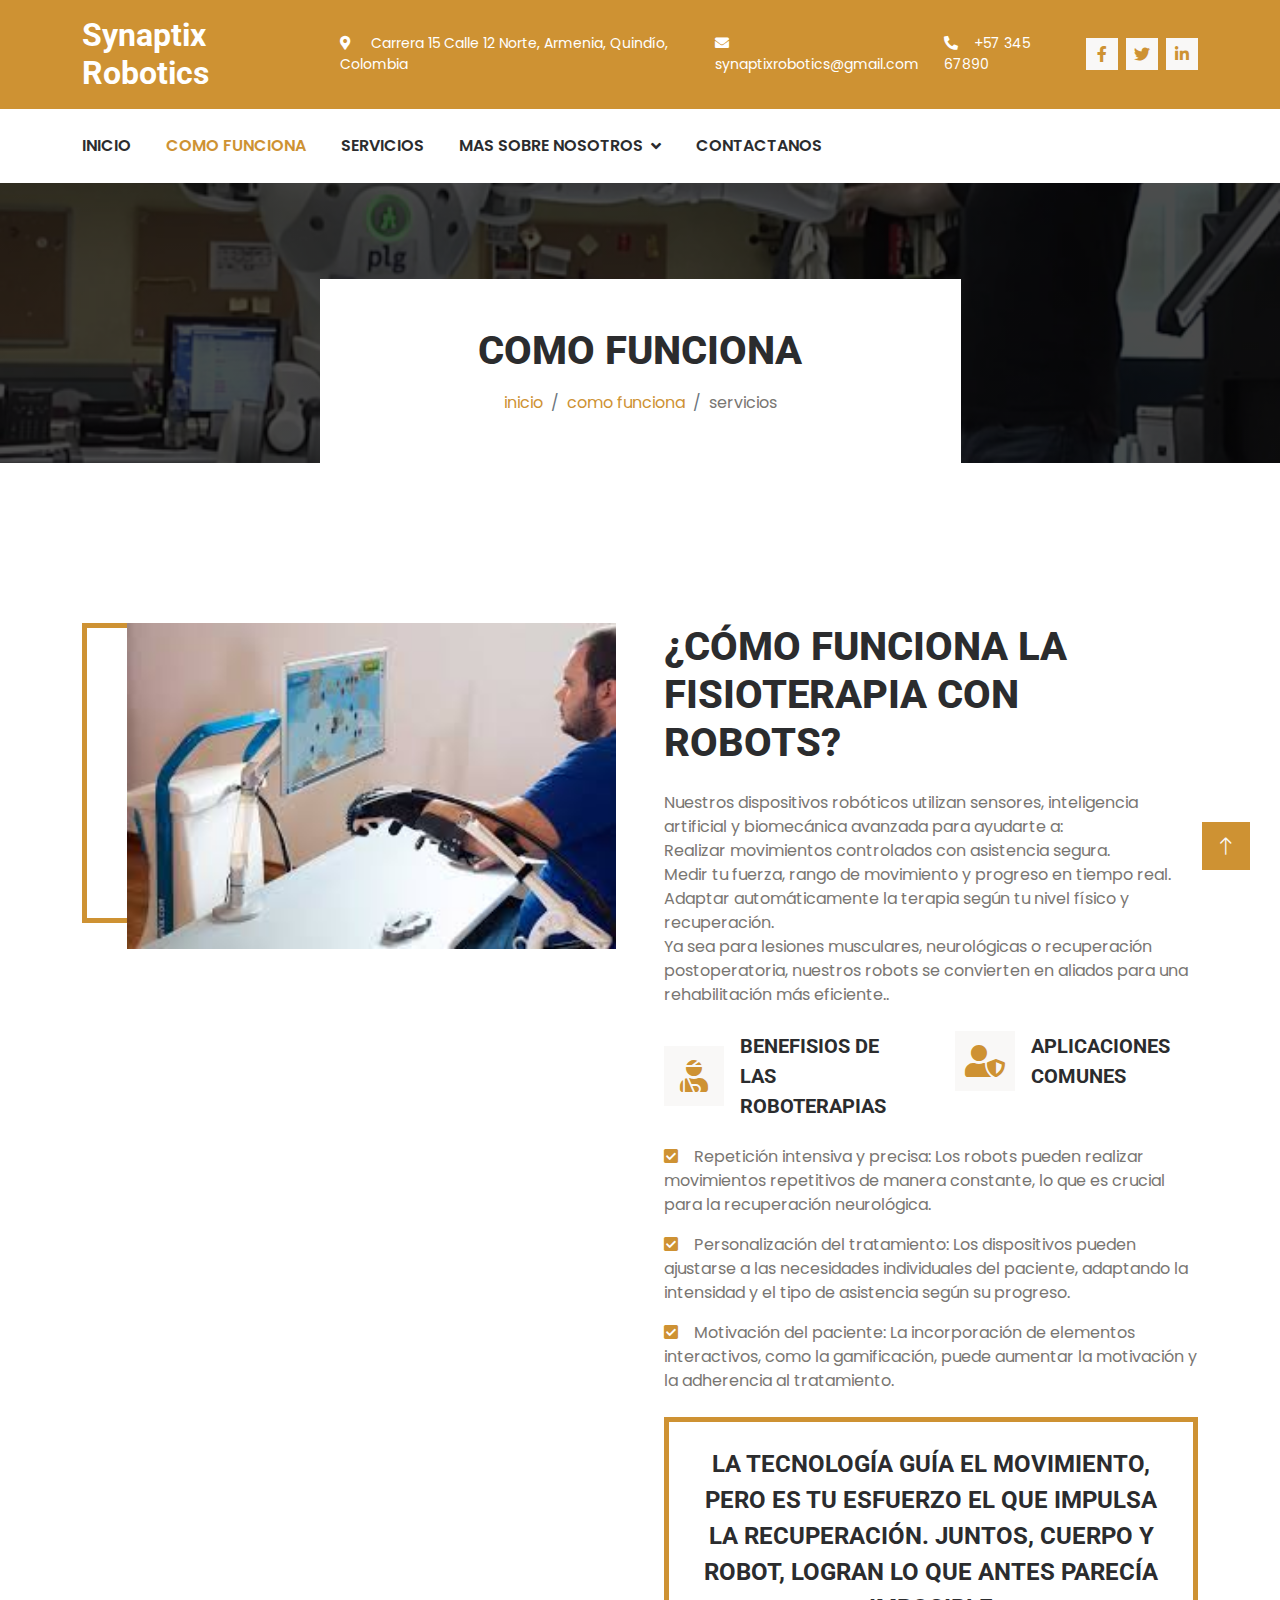
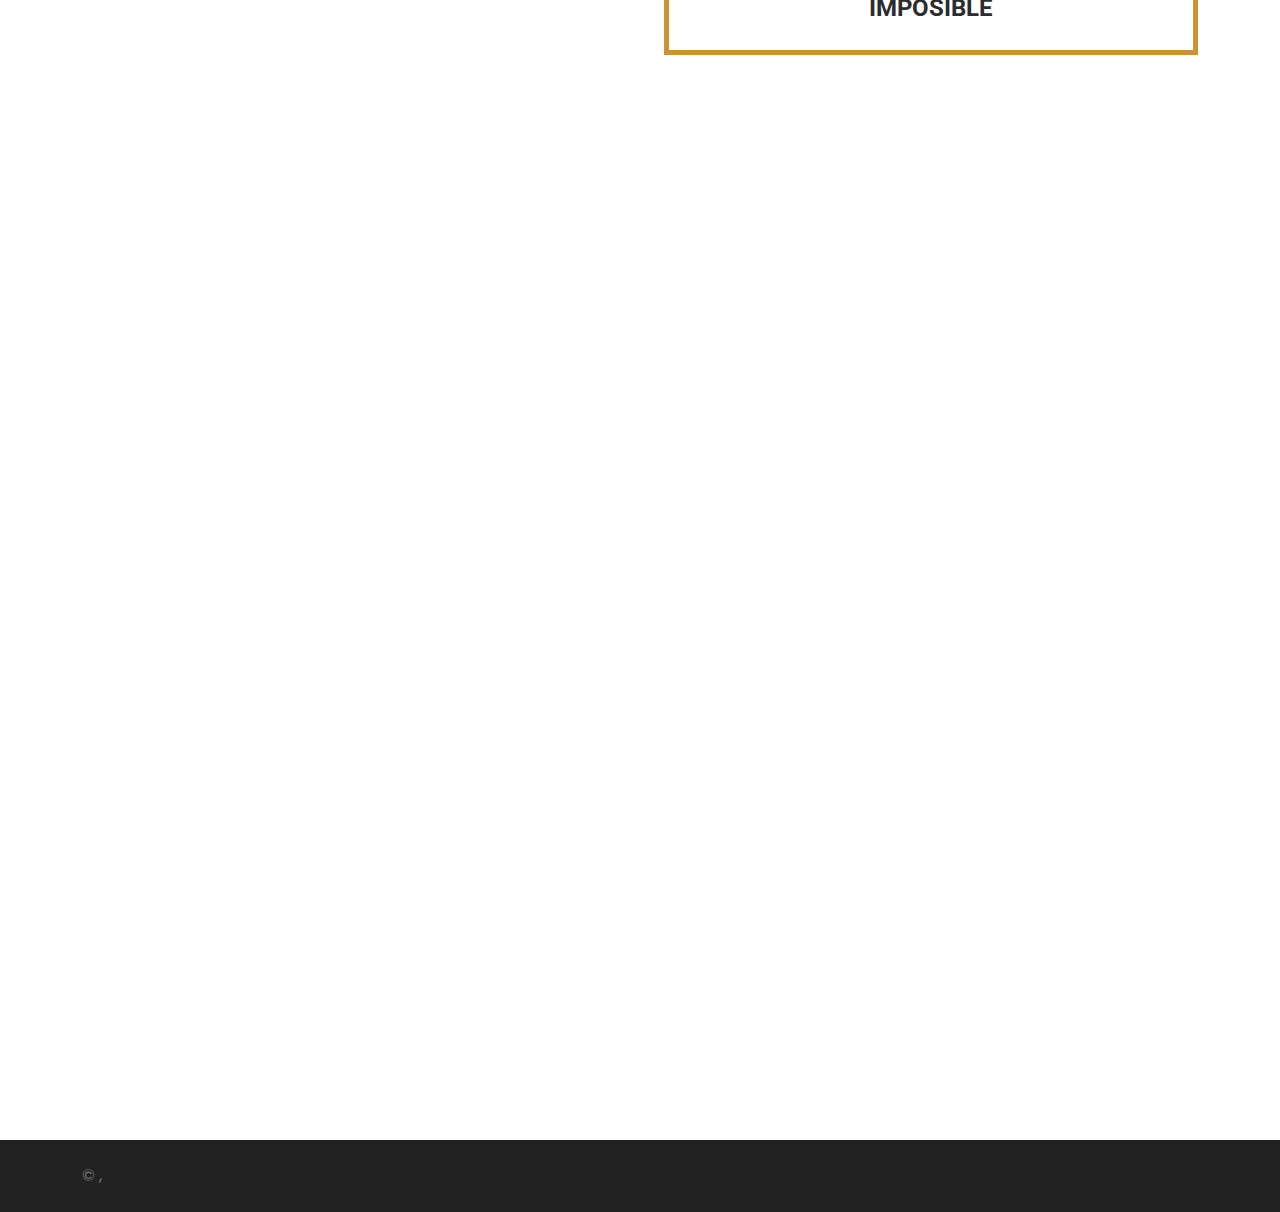
<file: about.html>
<!DOCTYPE html>
<html lang="en">

<head>
    <meta charset="utf-8">
    <title>Synaptix Robotics</title>
    <meta content="width=device-width, initial-scale=1.0" name="viewport">
    <meta content="" name="keywords">
    <meta content="" name="description">

    <!-- Favicon -->
    <link href="img/favicon.ico" rel="icon">

    <!-- Google Web Fonts -->
    <link rel="preconnect" href="https://fonts.googleapis.com">
    <link rel="preconnect" href="https://fonts.gstatic.com" crossorigin>
    <link href="https://fonts.googleapis.com/css2?family=Poppins:wght@400;600&family=Roboto:wght@700;800&display=swap"
        rel="stylesheet">

    <!-- Icon Font Stylesheet -->
    <link href="https://cdnjs.cloudflare.com/ajax/libs/font-awesome/5.10.0/css/all.min.css" rel="stylesheet">
    <link rel="stylesheet" href="https://cdn.jsdelivr.net/npm/bootstrap-icons@1.10.4/font/bootstrap-icons.css">

    <!-- Libraries Stylesheet -->
    <link href="lib/animate/animate.min.css" rel="stylesheet">
    <link href="lib/owlcarousel/assets/owl.carousel.min.css" rel="stylesheet">

    <!-- Customized Bootstrap Stylesheet -->
    <link href="css/bootstrap.min.css" rel="stylesheet">

    <!-- Template Stylesheet -->
    <link href="css/style.css" rel="stylesheet">
</head>

<body>
    <!-- Spinner Start -->
    <div id="spinner"
        class="show bg-white position-fixed translate-middle w-100 vh-100 top-50 start-50 d-flex align-items-center justify-content-center">
        <div class="spinner-border text-primary" role="status" style="width: 3rem; height: 3rem;"></div>
    </div>
    <!-- Spinner End -->


    <!-- Topbar Start -->
    <div class="container-fluid bg-primary text-white d-none d-lg-flex wow fadeIn" data-wow-delay="0.1s">
        <div class="container py-3">
            <div class="d-flex align-items-center">
                <a href="index.html">
                    <h2 class="text-white fw-bold m-0">Synaptix Robotics</h2>
                </a>
                <div class="ms-auto d-flex align-items-center">
                    <small class="ms-4"><i class="fa fa-map-marker-alt me-3"></i> Carrera 15 Calle 12 Norte, Armenia, Quindío, Colombia</small>
                    <small class="ms-4"><i class="fa fa-envelope me-3"></i>synaptixrobotics@gmail.com</small>
                    <small class="ms-4"><i class="fa fa-phone-alt me-3"></i>+57 345 67890</small>
                    <div class="ms-3 d-flex">
                        <a class="btn btn-sm-square btn-light text-primary ms-2" href=""><i
                                class="fab fa-facebook-f"></i></a>
                        <a class="btn btn-sm-square btn-light text-primary ms-2" href=""><i
                                class="fab fa-twitter"></i></a>
                        <a class="btn btn-sm-square btn-light text-primary ms-2" href=""><i
                                class="fab fa-linkedin-in"></i></a>
                    </div>
                </div>
            </div>
        </div>
    </div>
    <!-- Topbar End -->


    <!-- Navbar Start -->
    <div class="container-fluid bg-white sticky-top wow fadeIn" data-wow-delay="0.1s">
        <div class="container">
            <nav class="navbar navbar-expand-lg bg-white navbar-light p-lg-0">
                <a href="index.html" class="navbar-brand d-lg-none">
                    <h1 class="fw-bold m-0">Synaptix Robotics</h1>
                </a>
                <button type="button" class="navbar-toggler me-0" data-bs-toggle="collapse"
                    data-bs-target="#navbarCollapse">
                    <span class="navbar-toggler-icon"></span>
                </button>
                <div class="collapse navbar-collapse" id="navbarCollapse">
                    <div class="navbar-nav">
                        <a href="index.html" class="nav-item nav-link">inicio</a>
                        <a href="about.html" class="nav-item nav-link active">como funciona</a>
                        <a href="service.html" class="nav-item nav-link">servicios</a>
                        <div class="nav-item dropdown">
                            <a href="#" class="nav-link dropdown-toggle" data-bs-toggle="dropdown">mas sobre nosotros</a>
                            <div class="dropdown-menu bg-light rounded-0 rounded-bottom m-0">
                                
                               
                                <a href="testimonial.html" class="dropdown-item">Testimonios</a>
                               
                            </div>
                        </div>
                        <a href="contact.html" class="nav-item nav-link">Contactanos</a>
                    </div>
                   
                </div>
            </nav>
        </div>
    </div>
    <!-- Navbar End -->


    <!-- Page Header Start -->
    <div class="container-fluid page-header pt-5 mb-6 wow fadeIn" data-wow-delay="0.1s">
        <div class="container text-center pt-5">
            <div class="row justify-content-center">
                <div class="col-lg-7">
                    <div class="bg-white p-5">
                        <h1 class="display-6 text-uppercase mb-3 animated slideInDown">como funciona</h1>
                        <nav aria-label="breadcrumb animated slideInDown">
                            <ol class="breadcrumb justify-content-center mb-0">
                                <li class="breadcrumb-item"><a href="#">inicio</a></li>
                                <li class="breadcrumb-item"><a href="#">como funciona</a></li>
                                <li class="breadcrumb-item" aria-current="page">servicios</li>
                            </ol>
                        </nav>
                    </div>
                </div>
            </div>
        </div>
    </div>
    <!-- Page Header End -->


    <!-- About Start -->
    <div class="container-fluid pt-6 pb-6">
        <div class="container">
            <div class="row g-5">
                <div class="col-lg-6 wow fadeIn" data-wow-delay="0.1s">
                    <div class="about-img">
                        <img class="img-fluid w-100" src="img/robot5.jpg">
                    </div>
                </div>
                <div class="col-lg-6 wow fadeIn" data-wow-delay="0.5s">
                    <h1 class="display-6 text-uppercase mb-4">  ¿Cómo Funciona la Fisioterapia con Robots?</h1>
                    <p class="mb-4">Nuestros dispositivos robóticos utilizan sensores, inteligencia artificial y biomecánica avanzada para ayudarte a:
<br>
Realizar movimientos controlados con asistencia segura.
<br>
Medir tu fuerza, rango de movimiento y progreso en tiempo real.
<br>
Adaptar automáticamente la terapia según tu nivel físico y recuperación.
<br>
Ya sea para lesiones musculares, neurológicas o recuperación postoperatoria, nuestros robots se convierten en aliados para una rehabilitación más eficiente..</p>
                    <div class="row g-5 mb-4">
                        <div class="col-sm-6">
                            <div class="d-flex align-items-center">
                                <div class="flex-shrink-0 btn-xl-square bg-light me-3">
                                    <i class="fa fa-user-injured fa-2x text-primary"></i>
                                </div>
                                <h5 class="lh-base text-uppercase mb-0">benefisios de las roboterapias</h5>
                            </div>
                        </div>
                        <div class="col-sm-6">
                            <div class="d-flex align-items-center">
                                <div class="flex-shrink-0 btn-xl-square bg-light me-3">
                                    <i class="fa fa-user-shield fa-2x text-primary"></i>
                                </div>
                                <h5 class="lh-base text-uppercase mb-0">aplicaciones comunes</h5>
                            </div>
                        </div>
                    </div> 
                    <p><i class="fa fa-check-square text-primary me-3"></i>Repetición intensiva y precisa: Los robots pueden realizar movimientos repetitivos de manera constante, lo que es crucial para la recuperación neurológica.
                    </p>
                    <p><i class="fa fa-check-square text-primary me-3"></i>Personalización del tratamiento: Los dispositivos pueden ajustarse a las necesidades individuales del paciente, adaptando la intensidad y el tipo de asistencia según su progreso.


                    </p>
                    <p><i class="fa fa-check-square text-primary me-3"></i>Motivación del paciente: La incorporación de elementos interactivos, como la gamificación, puede aumentar la motivación y la adherencia al tratamiento.
                    </p>
                    
                    
                    
                   
                    
                    </p>
                    <div class="border border-5 border-primary p-4 text-center mt-4">
                        <h4 class="lh-base text-uppercase mb-0">La tecnología guía el movimiento, pero es tu esfuerzo el que impulsa la recuperación. Juntos, cuerpo y robot, logran lo que antes parecía imposible</h4>
                    </div>
                </div>
            </div>
        </div>
    </div>
    <!-- About End -->


    <!-- Features Start -->
    <div class="container-fluid pt-6 pb-6">
        <div class="container pt-4">
            <div class="row g-0 feature-row wow fadeIn" data-wow-delay="0.1s">
                <div class="col-md-6 col-lg-3 wow fadeIn" data-wow-delay="0.3s">
                    <div class="feature-item border h-100">
                        <div class="feature-icon btn-xxl-square bg-primary mb-4 mt-n4">
                            <i class="fa fa-user-check fa-2x text-white"></i>
                           
                        </div>
                        <div class="p-5 pt-0">
                            <h5 class="text-uppercase mb-3">Entendemos tus necesidades</h5>
                            <p>Antes de comenzar, realizamos una evaluación personalizada con profesionales de la salud para definir los objetivos terapéuticos.</p>
                            <a class="position-relative text-body text-uppercase small d-flex justify-content-between"
                                
                                    class="bi bi-arrow-right bg-white ps-3"></i></a>
                        </div>
                    </div>
                </div>
                <div class="col-md-6 col-lg-3 wow fadeIn" data-wow-delay="0.4s">
                    <div class="feature-item border h-100">
                        <div class="feature-icon btn-xxl-square bg-primary mb-4 mt-n4">
                            <i class="fa fa-dollar-sign fa-2x text-white"></i>
                        </div>
                        <div class="p-5 pt-0">
                            <h5 class="text-uppercase">Un aliado terapéutico</h5>
                            <p>Durante las sesiones, interactúas con un robot diseñado para estimular tus habilidades cognitivas, emocionales o motoras, de forma segura y controlada.</p>
                            <a class="position-relative text-body text-uppercase small d-flex justify-content-between"
                                 <i
                                    class="bi bi-arrow-right bg-white ps-3"></i></a>
                        </div>
                    </div>
                </div>
                <div class="col-md-6 col-lg-3 wow fadeIn" data-wow-delay="0.5s">
                    <div class="feature-item border h-100">
                        <div class="feature-icon btn-xxl-square bg-primary mb-4 mt-n4">
                            <i class="fa fa-check-double fa-2x text-white"></i>
                        </div>
                        <div class="p-5 pt-0">
                            <h5 class="text-uppercase">Sesiones adaptadas a ti</h5>
                            <p>Cada encuentro se ajusta a tu ritmo y evolución. El robot adapta su comportamiento para ofrecerte desafíos adecuados y mantenerte motivado.

</p>
                            <a class="position-relative text-body text-uppercase small d-flex justify-content-between"
                              <i
                                    class="bi bi-arrow-right bg-white ps-3"></i></a>
                        </div>
                    </div>
                </div>
                <div class="col-md-6 col-lg-3 wow fadeIn" data-wow-delay="0.6s">
                    <div class="feature-item border h-100">
                        <div class="feature-icon btn-xxl-square bg-primary mb-4 mt-n4">
                            <i class="fa fa-tools fa-2x text-white"></i>
                        </div>
                        <div class="p-5 pt-0">
                            <h5 class="text-uppercase">Medición de progreso</h5>
                            <p>Los datos recogidos por el robot permiten a los terapeutas monitorear tu avance en tiempo real y ajustar el tratamiento para mejorar los resultados.</p>
                            <a class="position-relative text-body text-uppercase small d-flex justify-content-between"
                                 <i
                                    class="bi bi-arrow-right bg-white ps-3"></i></a>
                        </div>
                    </div>
                </div>
            </div>
        </div>
    </div>
    <!-- Features End -->


   
    <!-- Team End -->

    
   

    <!-- Footer Start -->
    <div class="container-fluid bg-dark footer py-5 wow fadeIn" data-wow-delay="0.1s">
        <div class="container py-5">
            <div class="row g-5">
                <div class="col-lg-3 col-md-6">
                    <h5 class="text-uppercase text-light mb-4">nuestra clinica</h5>
                    <p class="mb-2"><i class="fa fa-map-marker-alt text-primary me-3"> Carrera 15 Calle 12 Norte, Armenia, Quindío, Colombia</i></p>
                    <p class="mb-2"><i class="fa fa-phone-alt text-primary me-3"></i>+57 345 67890</p>
                    <p class="mb-2"><i class="fa fa-envelope text-primary me-3"></i>synaptixrobotics@gmail.com</p>
                    <div class="d-flex pt-3">
                        <a class="btn btn-square btn-light me-2" href=""><i
                                class="fab fa-twitter"></i></a>
                        <a class="btn btn-square btn-light me-2" href=""><i
                                class="fab fa-facebook-f"></i></a>
                        <a class="btn btn-square btn-light me-2" href=""><i
                                class="fab fa-youtube"></i></a>
                        <a class="btn btn-square btn-light me-2" href=""><i
                                class="fab fa-linkedin-in"></i></a>
                    </div>
                </div>
                <div class="col-lg-3 col-md-6">
                    <h5 class="text-uppercase text-light mb-4">nuestros links</h5>
                    <a class="btn btn-link" href="">inicio</a>
                    <a class="btn btn-link" href="">como funciona</a>
                    <a class="btn btn-link" href="">servicios</a>
                    <a class="btn btn-link" href="">mas sobre nosotros</a>
                    <a class="btn btn-link" href="">contactanos</a>
                </div>
                <div class="col-lg-3 col-md-6">
                    <h5 class="text-uppercase text-light mb-4">nuestro horarios</h5>
                    <p class="text-uppercase mb-0">lunes a viernes</p>
                    <p>06:00 am - 06:00 pm</p>
                    <p class="text-uppercase mb-0">sabados</p>
                    <p>09:00 am - 12:00 pm</p>
                    <p class="text-uppercase mb-0">domingos</p>
                    <p>cerrado</p>
                </div>
                <div class="col-lg-3 col-md-6">
                    <h5 class="text-uppercase text-light mb-4">fotos</h5>
                    <div class="row g-1">
                        <div class="col-4">
                            <img class="img-fluid" src="img/service-1.jpg" alt="">
                        </div>
                        <div class="col-4">
                            <img class="img-fluid" src="img/service-2.jpg" alt="">
                        </div>
                        <div class="col-4">
                            <img class="img-fluid" src="img/service-3.jpg" alt="">
                        </div>
                        <div class="col-4">
                            <img class="img-fluid" src="img/service-4.jpg" alt="">
                        </div>
                        <div class="col-4">
                            <img class="img-fluid" src="img/service-5.jpg" alt="">
                        </div>
                        <div class="col-4">
                            <img class="img-fluid" src="img/service-6.jpg" alt="">
                        </div>
                    </div>
                </div>
            </div>
        </div>
    </div>
    <!-- Footer End -->


    <!-- Copyright Start -->
    <div class="container-fluid text-body copyright py-4">
        <div class="container">
            <div class="row">
                <div class="col-md-6 text-center text-md-start mb-3 mb-md-0">
                    &copy; <a class="fw-semi-bold" href="#"></a>, 
                </div>
                <div class="col-md-6 text-center text-md-end">
                    <!--/*** This template is free as long as you keep the below author’s credit link/attribution link/backlink. ***/-->
                    <!--/*** If you'd like to use the template without the below author’s credit link/attribution link/backlink, ***/-->
                    <!--/*** you can purchase the Credit Removal License from "https://htmlcodex.com/credit-removal". ***/-->
                     <a class="fw-semi-bold" href="https://htmlcodex.com"></a>  <a href="https://themewagon.com" target="_blank"></a></a>
                </div>
            </div>
        </div>
    </div>
    <!-- Copyright End -->


    <!-- Back to Top -->
    <a href="#" class="btn btn-lg btn-primary btn-lg-square back-to-top"><i
            class="bi bi-arrow-up"></i></a>


    <!-- JavaScript Libraries -->
    <script src="https://ajax.googleapis.com/ajax/libs/jquery/3.6.1/jquery.min.js"></script>
    <script src="https://cdn.jsdelivr.net/npm/bootstrap@5.0.0/dist/js/bootstrap.bundle.min.js"></script>
    <script src="lib/wow/wow.min.js"></script>
    <script src="lib/easing/easing.min.js"></script>
    <script src="lib/waypoints/waypoints.min.js"></script>
    <script src="lib/counterup/counterup.min.js"></script>
    <script src="lib/owlcarousel/owl.carousel.min.js"></script>

    <!-- Template Javascript -->
    <script src="js/main.js"></script>
</body>

</html>
</file>
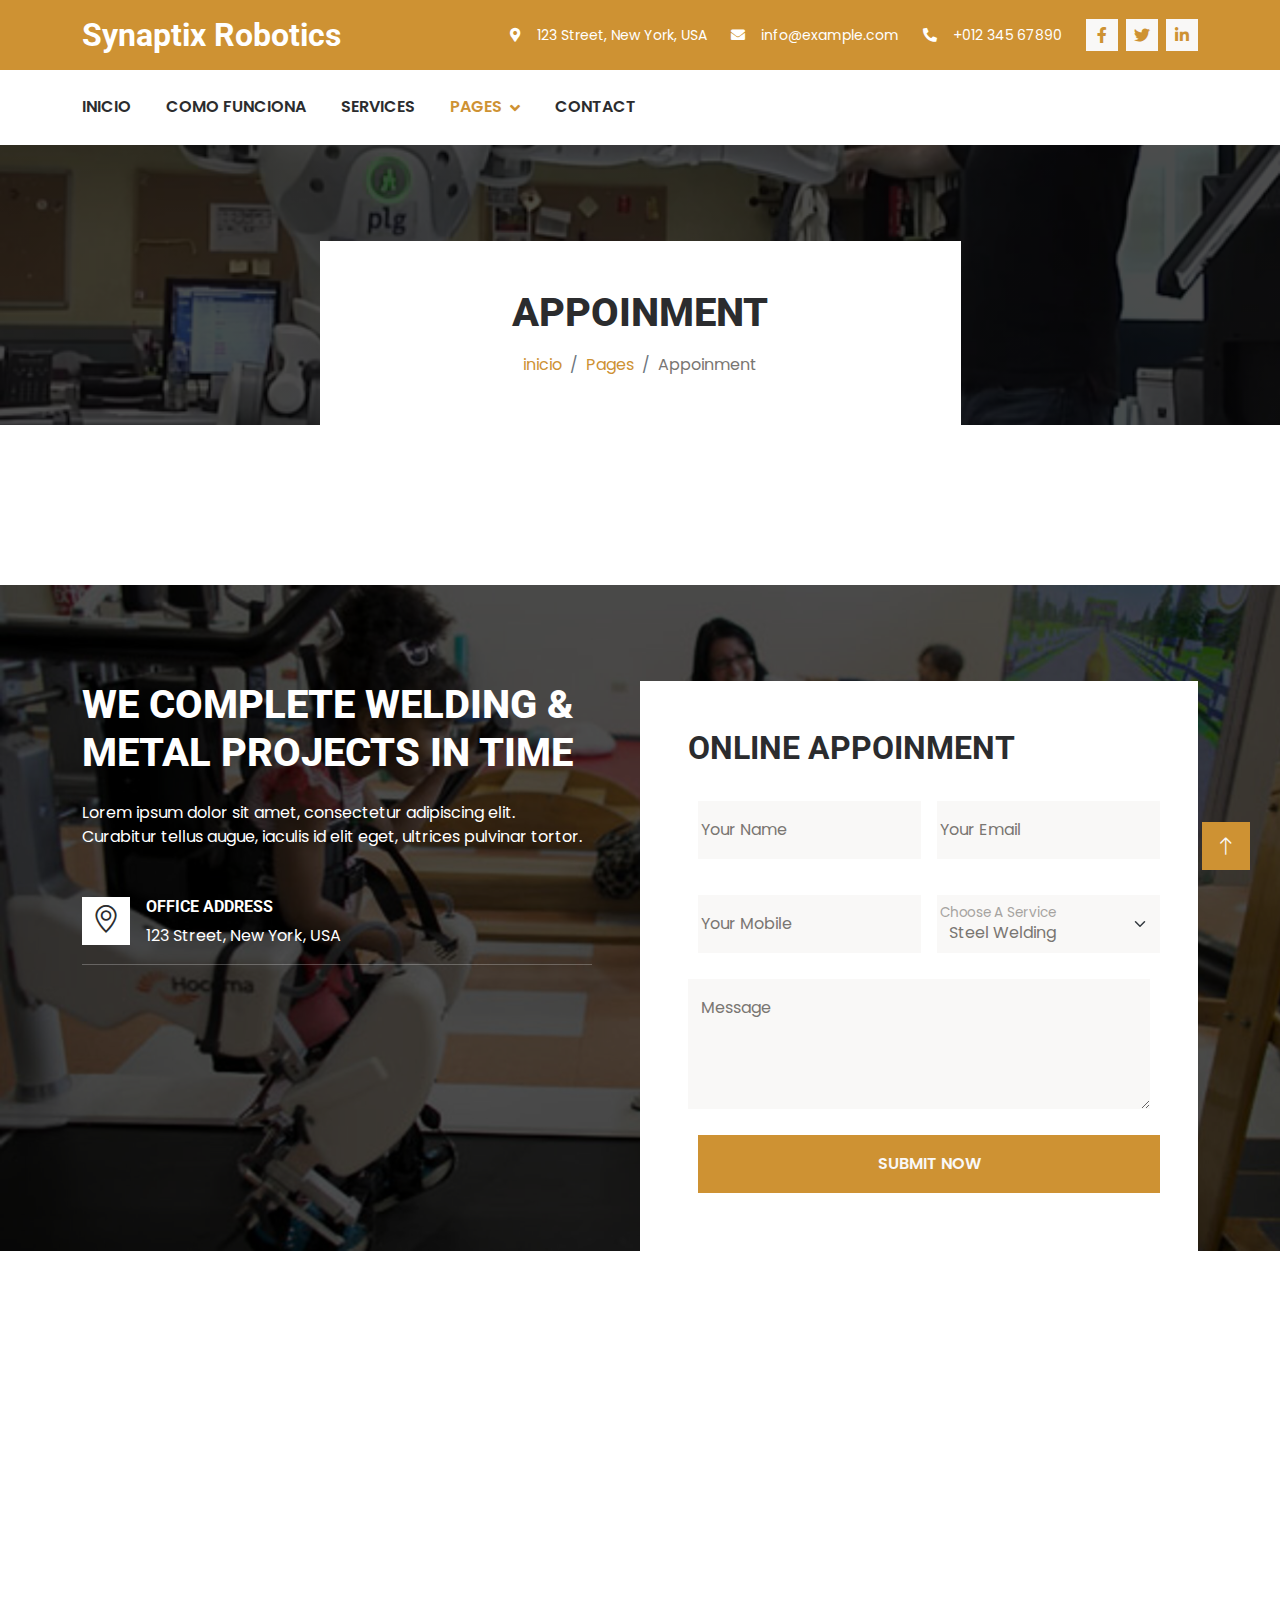
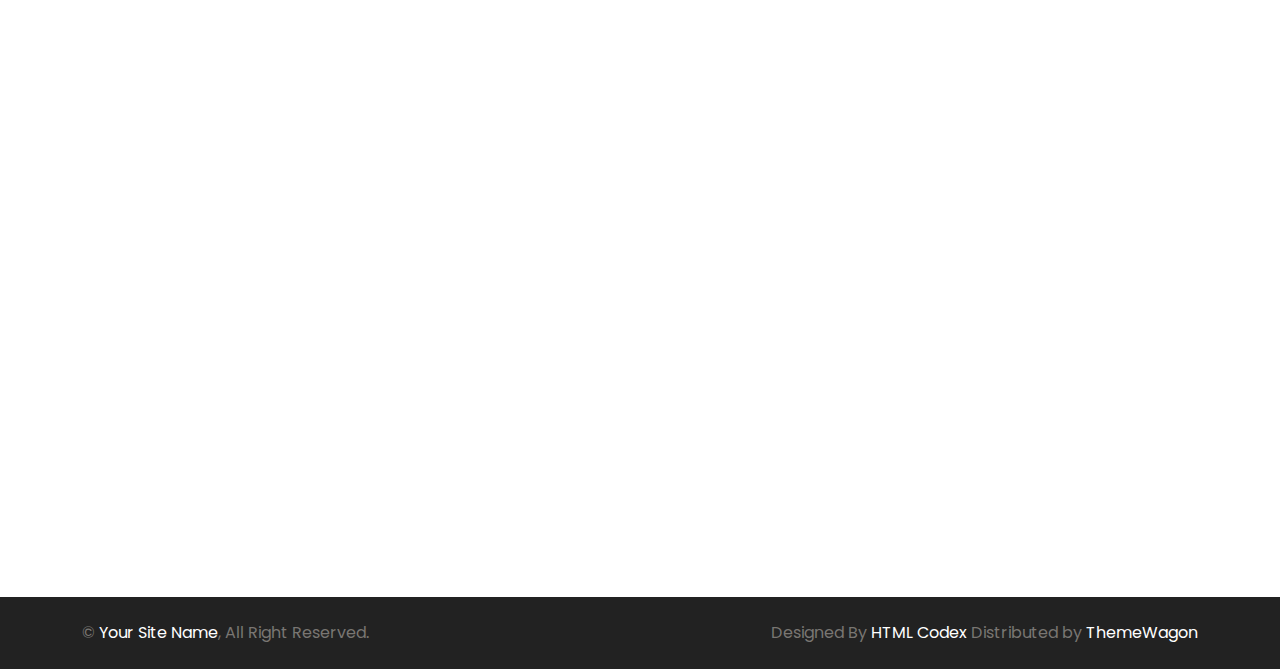
<file: appoinment.html>
<!DOCTYPE html>
<html lang="en">

<head>
    <meta charset="utf-8">
    <title>Synaptix Robotics</title>
    <meta content="width=device-width, initial-scale=1.0" name="viewport">
    <meta content="" name="keywords">
    <meta content="" name="description">

    <!-- Favicon -->
    <link href="img/favicon.ico" rel="icon">

    <!-- Google Web Fonts -->
    <link rel="preconnect" href="https://fonts.googleapis.com">
    <link rel="preconnect" href="https://fonts.gstatic.com" crossorigin>
    <link href="https://fonts.googleapis.com/css2?family=Poppins:wght@400;600&family=Roboto:wght@700;800&display=swap"
        rel="stylesheet">

    <!-- Icon Font Stylesheet -->
    <link href="https://cdnjs.cloudflare.com/ajax/libs/font-awesome/5.10.0/css/all.min.css" rel="stylesheet">
    <link rel="stylesheet" href="https://cdn.jsdelivr.net/npm/bootstrap-icons@1.10.4/font/bootstrap-icons.css">

    <!-- Libraries Stylesheet -->
    <link href="lib/animate/animate.min.css" rel="stylesheet">
    <link href="lib/owlcarousel/assets/owl.carousel.min.css" rel="stylesheet">

    <!-- Customized Bootstrap Stylesheet -->
    <link href="css/bootstrap.min.css" rel="stylesheet">

    <!-- Template Stylesheet -->
    <link href="css/style.css" rel="stylesheet">
</head>

<body>
    <!-- Spinner Start -->
    <div id="spinner"
        class="show bg-white position-fixed translate-middle w-100 vh-100 top-50 start-50 d-flex align-items-center justify-content-center">
        <div class="spinner-border text-primary" role="status" style="width: 3rem; height: 3rem;"></div>
    </div>
    <!-- Spinner End -->


    <!-- Topbar Start -->
    <div class="container-fluid bg-primary text-white d-none d-lg-flex wow fadeIn" data-wow-delay="0.1s">
        <div class="container py-3">
            <div class="d-flex align-items-center">
                <a href="index.html">
                    <h2 class="text-white fw-bold m-0">Synaptix Robotics</h2>
                </a>
                <div class="ms-auto d-flex align-items-center">
                    <small class="ms-4"><i class="fa fa-map-marker-alt me-3"></i>123 Street, New York, USA</small>
                    <small class="ms-4"><i class="fa fa-envelope me-3"></i>info@example.com</small>
                    <small class="ms-4"><i class="fa fa-phone-alt me-3"></i>+012 345 67890</small>
                    <div class="ms-3 d-flex">
                        <a class="btn btn-sm-square btn-light text-primary ms-2" href=""><i
                                class="fab fa-facebook-f"></i></a>
                        <a class="btn btn-sm-square btn-light text-primary ms-2" href=""><i
                                class="fab fa-twitter"></i></a>
                        <a class="btn btn-sm-square btn-light text-primary ms-2" href=""><i
                                class="fab fa-linkedin-in"></i></a>
                    </div>
                </div>
            </div>
        </div>
    </div>
    <!-- Topbar End -->


    <!-- Navbar Start -->
    <div class="container-fluid bg-white sticky-top wow fadeIn" data-wow-delay="0.1s">
        <div class="container">
            <nav class="navbar navbar-expand-lg bg-white navbar-light p-lg-0">
                <a href="index.html" class="navbar-brand d-lg-none">
                    <h1 class="fw-bold m-0">Synaptix Robotics</h1>
                </a>
                <button type="button" class="navbar-toggler me-0" data-bs-toggle="collapse"
                    data-bs-target="#navbarCollapse">
                    <span class="navbar-toggler-icon"></span>
                </button>
                <div class="collapse navbar-collapse" id="navbarCollapse">
                    <div class="navbar-nav">
                        <a href="index.html" class="nav-item nav-link">inicio</a>
                        <a href="about.html" class="nav-item nav-link">como funciona</a>
                        <a href="service.html" class="nav-item nav-link">Services</a>
                        <div class="nav-item dropdown">
                            <a href="#" class="nav-link dropdown-toggle active" data-bs-toggle="dropdown">Pages</a>
                            <div class="dropdown-menu bg-light rounded-0 rounded-bottom m-0">
                                
                              
                                <a href="testimonial.html" class="dropdown-item">Testimonial</a>
                                
                                
                            </div>
                        </div>
                        <a href="contact.html" class="nav-item nav-link">Contact</a>
                    </div>
                   
                </div>
            </nav>
        </div>
    </div>
    <!-- Navbar End -->


    <!-- Page Header Start -->
    <div class="container-fluid page-header pt-5 mb-6 wow fadeIn" data-wow-delay="0.1s">
        <div class="container text-center pt-5">
            <div class="row justify-content-center">
                <div class="col-lg-7">
                    <div class="bg-white p-5">
                        <h1 class="display-6 text-uppercase mb-3 animated slideInDown">Appoinment</h1>
                        <nav aria-label="breadcrumb animated slideInDown">
                            <ol class="breadcrumb justify-content-center mb-0">
                                <li class="breadcrumb-item"><a href="#">inicio</a></li>
                                <li class="breadcrumb-item"><a href="#">Pages</a></li>
                                <li class="breadcrumb-item" aria-current="page">Appoinment</li>
                            </ol>
                        </nav>
                    </div>
                </div>
            </div>
        </div>
    </div>
    <!-- Page Header End -->


    <!-- Appoinment Start -->
    <div class="pt-6 pb-6">
        <div class="container-fluid appoinment py-5 wow fadeIn" data-wow-delay="0.1s">
            <div class="container pt-5">
                <div class="row gy-5 gx-0">
                    <div class="col-lg-6 pe-lg-5 wow fadeIn" data-wow-delay="0.3s">
                        <h1 class="display-6 text-uppercase text-white mb-4">We Complete Welding & Metal Projects in Time
                        </h1>
                        <p class="text-white mb-5 wow fadeIn" data-wow-delay="0.4s">Lorem ipsum dolor sit amet, consectetur adipiscing elit. Curabitur tellus
                            augue, iaculis id elit eget, ultrices pulvinar tortor.</p>
                        <div class="d-flex align-items-start wow fadeIn" data-wow-delay="0.5s">
                            <div class="btn-lg-square bg-white">
                                <i class="bi bi-geo-alt text-dark fs-3"></i>
                            </div>
                            <div class="ms-3">
                                <h6 class="text-white text-uppercase">Office Address</h6>
                                <span class="text-white">123 Street, New York, USA</span>
                            </div>
                        </div>
                        <hr class="bg-body">
                        <div class="d-flex align-items-start wow fadeIn" data-wow-delay="0.6s">
                            <div class="btn-lg-square bg-white">
                                <i class="bi bi-clock text-dark fs-3"></i>
                            </div>
                            <div class="ms-3">
                                <h6 class="text-white text-uppercase">Office Time</h6>
                                <span class="text-white">Mon-Sat 09am-5pm, Sun Closed</span>
                            </div>
                        </div>
                    </div>
                    <div class="col-lg-6 mb-n5 wow fadeIn" data-wow-delay="0.7s">
                        <div class="bg-white p-5">
                            <h2 class="text-uppercase mb-4">Online Appoinment</h2>
                            <div class="row g-3">
                                <div class="col-sm-6">
                                    <div class="form-floating">
                                        <input type="text" class="form-control border-0 bg-light" id="name" placeholder="Your Name">
                                        <label for="name">Your Name</label>
                                    </div>
                                </div>
                                <div class="col-sm-6">
                                    <div class="form-floating">
                                        <input type="email" class="form-control border-0 bg-light" id="mail" placeholder="Your Email">
                                        <label for="mail">Your Email</label>
                                    </div>
                                </div>
                                <div class="col-sm-6">
                                    <div class="form-floating">
                                        <input type="text" class="form-control border-0 bg-light" id="mobile" placeholder="Your Mobile">
                                        <label for="mobile">Your Mobile</label>
                                    </div>
                                </div>
                                <div class="col-sm-6">
                                    <div class="form-floating">
                                        <select class="form-select border-0 bg-light" id="service">
                                            <option selected>Steel Welding</option>
                                            <option value="">Pipe Welding</option>
                                        </select>
                                        <label for="service">Choose A Service</label>
                                    </div>
                                </div>
                                <div class="col-12">
                                    <div class="form-floating">
                                        <textarea class="form-control border-0 bg-light" placeholder="Leave a message here" id="message"
                                            style="height: 130px"></textarea>
                                        <label for="message">Message</label>
                                    </div>
                                </div>
                                <div class="col-12 text-center">
                                    <button class="btn btn-primary w-100 py-3" type="submit">Submit Now</button>
                                </div>
                            </div>
                        </div>
                    </div>
                </div>
            </div>
        </div>
    </div>
    <!-- Appoinment End -->

    
    <!-- Newsletter Start -->
    <div class="container-fluid newsletter mt-6 wow fadeIn" data-wow-delay="0.1s">
        <div class="container pb-5">
            <div class="bg-white p-5 mb-5">
                <div class="row g-5">
                    <div class="col-md-6 wow fadeIn" data-wow-delay="0.3s">
                        <h1 class="display-6 text-uppercase mb-4">Newsletter</h1>
                        <div class="d-flex">
                            <i class="far fa-envelope-open fa-3x text-primary me-4"></i>
                            <p class="fs-5 fst-italic mb-0">Dolores sed duo clita tempor justo dolor et stet lorem kasd labore lorem ipsum.</p>
                        </div>
                    </div>
                    <div class="col-md-6 wow fadeIn" data-wow-delay="0.5s">
                        <div class="form-floating mb-3">
                            <input type="email" class="form-control border-0 bg-light" id="mail" placeholder="Your Email">
                            <label for="mail">Your Email</label>
                        </div>
                        <button class="btn btn-primary w-100 py-3" type="submit">Submit Now</button>
                    </div>
                </div>
            </div>
        </div>
    </div>
    <!-- Newsletter End -->


    <!-- Footer Start -->
    <div class="container-fluid bg-dark footer py-5 wow fadeIn" data-wow-delay="0.1s">
        <div class="container py-5">
            <div class="row g-5">
                <div class="col-lg-3 col-md-6">
                    <h5 class="text-uppercase text-light mb-4">Our Office</h5>
                    <p class="mb-2"><i class="fa fa-map-marker-alt text-primary me-3"></i>123 Street, New York, USA</p>
                    <p class="mb-2"><i class="fa fa-phone-alt text-primary me-3"></i>+012 345 67890</p>
                    <p class="mb-2"><i class="fa fa-envelope text-primary me-3"></i>info@example.com</p>
                    <div class="d-flex pt-3">
                        <a class="btn btn-square btn-light me-2" href=""><i
                                class="fab fa-twitter"></i></a>
                        <a class="btn btn-square btn-light me-2" href=""><i
                                class="fab fa-facebook-f"></i></a>
                        <a class="btn btn-square btn-light me-2" href=""><i
                                class="fab fa-youtube"></i></a>
                        <a class="btn btn-square btn-light me-2" href=""><i
                                class="fab fa-linkedin-in"></i></a>
                    </div>
                </div>
                <div class="col-lg-3 col-md-6">
                    <h5 class="text-uppercase text-light mb-4">Quick Links</h5>
                    <a class="btn btn-link" href="">About Us</a>
                    <a class="btn btn-link" href="">Contact Us</a>
                    <a class="btn btn-link" href="">Our Services</a>
                    <a class="btn btn-link" href="">Terms & Condition</a>
                    <a class="btn btn-link" href="">Support</a>
                </div>
                <div class="col-lg-3 col-md-6">
                    <h5 class="text-uppercase text-light mb-4">Business Hours</h5>
                    <p class="text-uppercase mb-0">Monday - Friday</p>
                    <p>09:00 am - 07:00 pm</p>
                    <p class="text-uppercase mb-0">Saturday</p>
                    <p>09:00 am - 12:00 pm</p>
                    <p class="text-uppercase mb-0">Sunday</p>
                    <p>Closed</p>
                </div>
                <div class="col-lg-3 col-md-6">
                    <h5 class="text-uppercase text-light mb-4">Gallery</h5>
                    <div class="row g-1">
                        <div class="col-4">
                            <img class="img-fluid" src="img/service-1.jpg" alt="">
                        </div>
                        <div class="col-4">
                            <img class="img-fluid" src="img/service-2.jpg" alt="">
                        </div>
                        <div class="col-4">
                            <img class="img-fluid" src="img/service-3.jpg" alt="">
                        </div>
                        <div class="col-4">
                            <img class="img-fluid" src="img/service-4.jpg" alt="">
                        </div>
                        <div class="col-4">
                            <img class="img-fluid" src="img/service-5.jpg" alt="">
                        </div>
                        <div class="col-4">
                            <img class="img-fluid" src="img/service-6.jpg" alt="">
                        </div>
                    </div>
                </div>
            </div>
        </div>
    </div>
    <!-- Footer End -->


    <!-- Copyright Start -->
    <div class="container-fluid text-body copyright py-4">
        <div class="container">
            <div class="row">
                <div class="col-md-6 text-center text-md-start mb-3 mb-md-0">
                    &copy; <a class="fw-semi-bold" href="#">Your Site Name</a>, All Right Reserved.
                </div>
                <div class="col-md-6 text-center text-md-end">
                    <!--/*** This template is free as long as you keep the below author’s credit link/attribution link/backlink. ***/-->
                    <!--/*** If you'd like to use the template without the below author’s credit link/attribution link/backlink, ***/-->
                    <!--/*** you can purchase the Credit Removal License from "https://htmlcodex.com/credit-removal". ***/-->
                    Designed By <a class="fw-semi-bold" href="https://htmlcodex.com">HTML Codex</a> Distributed by <a href="https://themewagon.com" target="_blank">ThemeWagon</a></a>
                </div>
            </div>
        </div>
    </div>
    <!-- Copyright End -->


    <!-- Back to Top -->
    <a href="#" class="btn btn-lg btn-primary btn-lg-square back-to-top"><i
            class="bi bi-arrow-up"></i></a>


    <!-- JavaScript Libraries -->
    <script src="https://ajax.googleapis.com/ajax/libs/jquery/3.6.1/jquery.min.js"></script>
    <script src="https://cdn.jsdelivr.net/npm/bootstrap@5.0.0/dist/js/bootstrap.bundle.min.js"></script>
    <script src="lib/wow/wow.min.js"></script>
    <script src="lib/easing/easing.min.js"></script>
    <script src="lib/waypoints/waypoints.min.js"></script>
    <script src="lib/counterup/counterup.min.js"></script>
    <script src="lib/owlcarousel/owl.carousel.min.js"></script>

    <!-- Template Javascript -->
    <script src="js/main.js"></script>
</body>

</html>
</file>
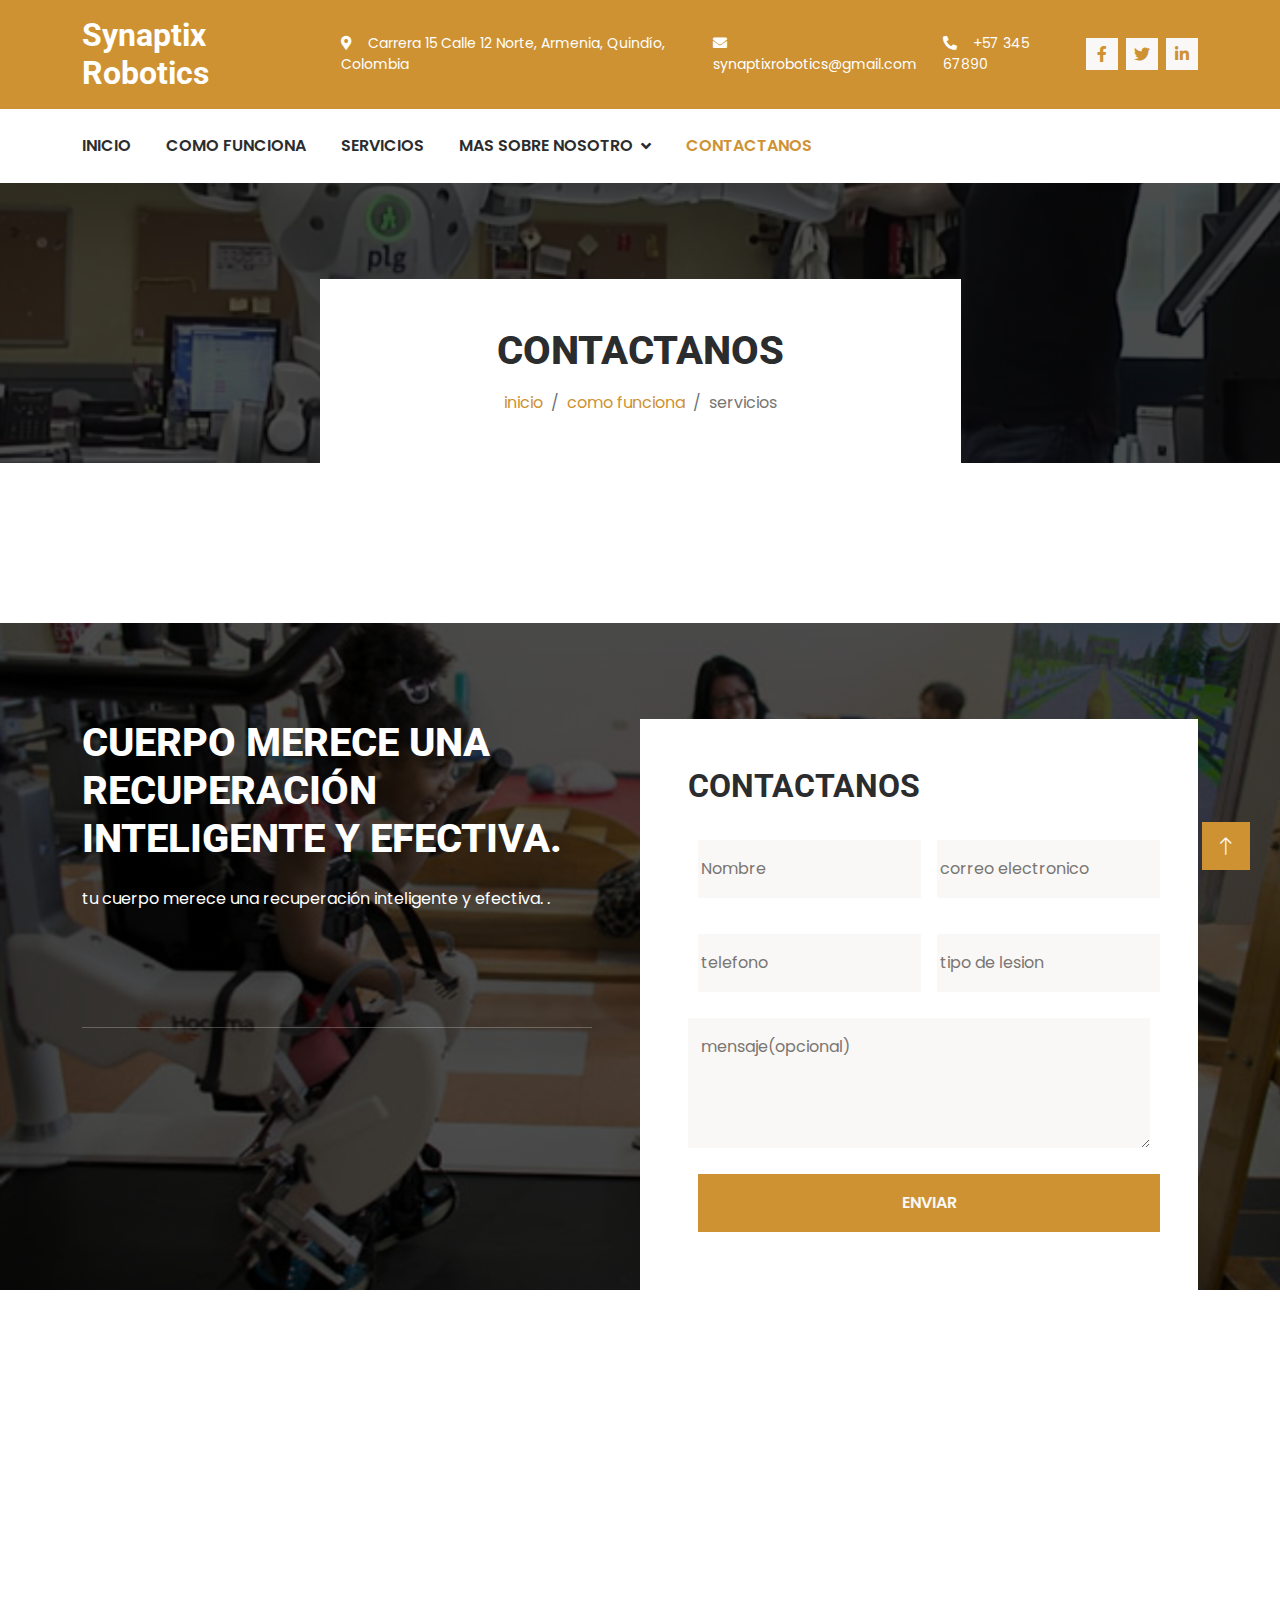
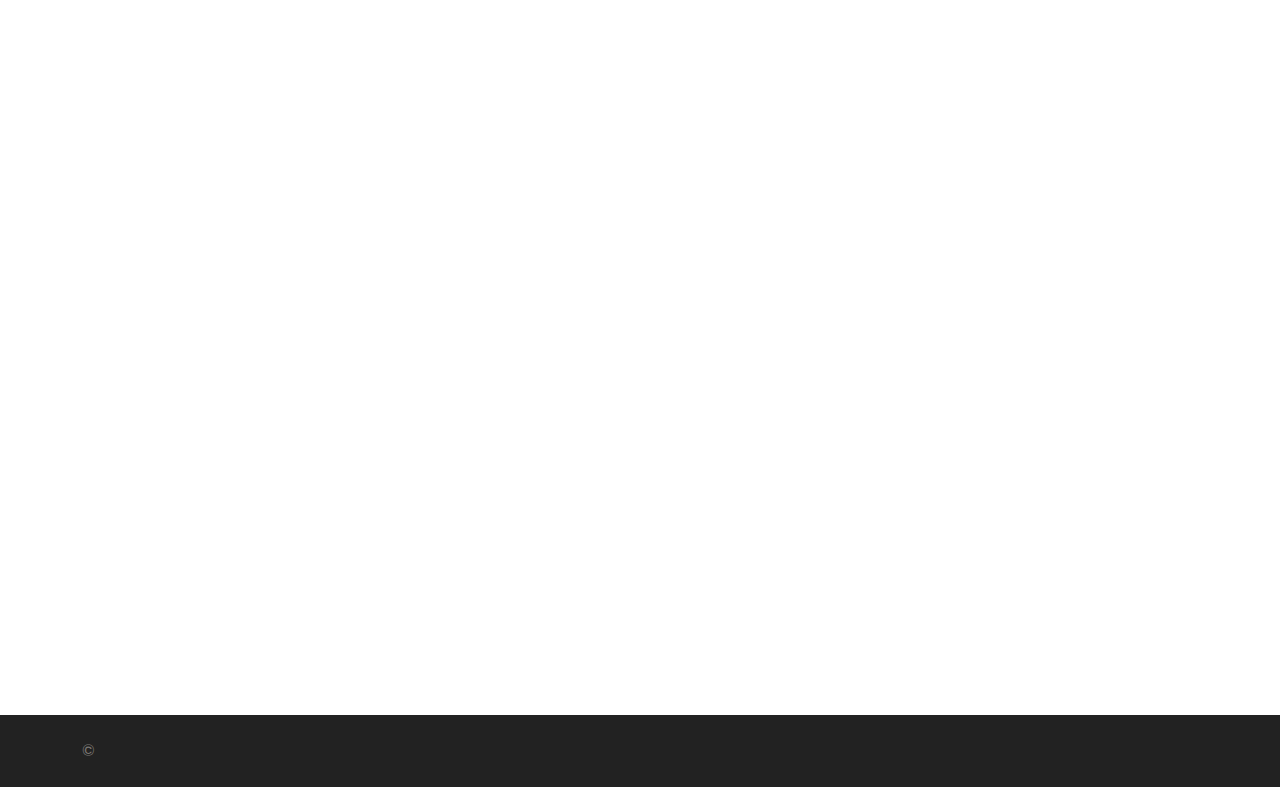
<file: contact.html>
<!DOCTYPE html>
<html lang="en">

<head>
    <meta charset="utf-8">
    <title>Synaptix Robotics</title>
    <meta content="width=device-width, initial-scale=1.0" name="viewport">
    <meta content="" name="keywords">
    <meta content="" name="description">

    <!-- Favicon -->
    <link href="img/favicon.ico" rel="icon">

    <!-- Google Web Fonts -->
    <link rel="preconnect" href="https://fonts.googleapis.com">
    <link rel="preconnect" href="https://fonts.gstatic.com" crossorigin>
    <link href="https://fonts.googleapis.com/css2?family=Poppins:wght@400;600&family=Roboto:wght@700;800&display=swap"
        rel="stylesheet">

    <!-- Icon Font Stylesheet -->
    <link href="https://cdnjs.cloudflare.com/ajax/libs/font-awesome/5.10.0/css/all.min.css" rel="stylesheet">
    <link rel="stylesheet" href="https://cdn.jsdelivr.net/npm/bootstrap-icons@1.10.4/font/bootstrap-icons.css">

    <!-- Libraries Stylesheet -->
    <link href="lib/animate/animate.min.css" rel="stylesheet">
    <link href="lib/owlcarousel/assets/owl.carousel.min.css" rel="stylesheet">

    <!-- Customized Bootstrap Stylesheet -->
    <link href="css/bootstrap.min.css" rel="stylesheet">

    <!-- Template Stylesheet -->
    <link href="css/style.css" rel="stylesheet">
</head>

<body>
    <!-- Spinner Start -->
    <div id="spinner"
        class="show bg-white position-fixed translate-middle w-100 vh-100 top-50 start-50 d-flex align-items-center justify-content-center">
        <div class="spinner-border text-primary" role="status" style="width: 3rem; height: 3rem;"></div>
    </div>
    <!-- Spinner End -->


    <!-- Topbar Start -->
    <div class="container-fluid bg-primary text-white d-none d-lg-flex wow fadeIn" data-wow-delay="0.1s">
        <div class="container py-3">
            <div class="d-flex align-items-center">
                <a href="index.html">
                    <h2 class="text-white fw-bold m-0">Synaptix Robotics</h2>
                </a>
                <div class="ms-auto d-flex align-items-center">
                    <small class="ms-4"><i class="fa fa-map-marker-alt me-3"></i>Carrera 15 Calle 12 Norte, Armenia, Quindío, Colombia</small>
                    <small class="ms-4"><i class="fa fa-envelope me-3"></i>synaptixrobotics@gmail.com</small>
                    <small class="ms-4"><i class="fa fa-phone-alt me-3"></i>+57 345 67890</small>
                    <div class="ms-3 d-flex">
                        <a class="btn btn-sm-square btn-light text-primary ms-2" href=""><i
                                class="fab fa-facebook-f"></i></a>
                        <a class="btn btn-sm-square btn-light text-primary ms-2" href=""><i
                                class="fab fa-twitter"></i></a>
                        <a class="btn btn-sm-square btn-light text-primary ms-2" href=""><i
                                class="fab fa-linkedin-in"></i></a>
                    </div>
                </div>
            </div>
        </div>
    </div>
    <!-- Topbar End -->


    <!-- Navbar Start -->
    <div class="container-fluid bg-white sticky-top wow fadeIn" data-wow-delay="0.1s">
        <div class="container">
            <nav class="navbar navbar-expand-lg bg-white navbar-light p-lg-0">
                <a href="index.html" class="navbar-brand d-lg-none">
                    <h1 class="fw-bold m-0">Synaptix Robotics</h1>
                </a>
                <button type="button" class="navbar-toggler me-0" data-bs-toggle="collapse"
                    data-bs-target="#navbarCollapse">
                    <span class="navbar-toggler-icon"></span>
                </button>
                <div class="collapse navbar-collapse" id="navbarCollapse">
                    <div class="navbar-nav">
                        <a href="index.html" class="nav-item nav-link">inicio</a>
                        <a href="about.html" class="nav-item nav-link">como funciona</a>
                        <a href="service.html" class="nav-item nav-link">Servicios</a>
                        <div class="nav-item dropdown">
                            <a href="#" class="nav-link dropdown-toggle" data-bs-toggle="dropdown">mas sobre nosotro</a>
                            <div class="dropdown-menu bg-light rounded-0 rounded-bottom m-0">
                               
                               
                                <a href="testimonial.html" class="dropdown-item">Testimonios</a>
                                
                                
                            </div>
                        </div>
                        <a href="contact.html" class="nav-item nav-link active">Contactanos</a>
                    </div>
                   
                </div>
            </nav>
        </div>
    </div>
    <!-- Navbar End -->


    <!-- Page Header Start -->
    <div class="container-fluid page-header pt-5 mb-6 wow fadeIn" data-wow-delay="0.1s">
        <div class="container text-center pt-5">
            <div class="row justify-content-center">
                <div class="col-lg-7">
                    <div class="bg-white p-5">
                        <h1 class="display-6 text-uppercase mb-3 animated slideInDown">Contactanos</h1>
                        <nav aria-label="breadcrumb animated slideInDown">
                            <ol class="breadcrumb justify-content-center mb-0">
                                <li class="breadcrumb-item"><a href="#">inicio</a></li>
                                <li class="breadcrumb-item"><a href="#">como funciona</a></li>
                                <li class="breadcrumb-item" aria-current="page">servicios</li>
                            </ol>
                        </nav>
                    </div>
                </div>
            </div>
        </div>
    </div>
    <!-- Page Header End -->


    <!-- Contact Start -->
    <div class="pt-6 pb-6">
        <div class="container-fluid appoinment py-5 wow fadeIn" data-wow-delay="0.1s">
            <div class="container pt-5">
                <div class="row gy-5 gx-0">
                    <div class="col-lg-6 pe-lg-5 wow fadeIn" data-wow-delay="0.3s">
                        <h1 class="display-6 text-uppercase text-white mb-4">cuerpo merece una recuperación inteligente y efectiva.


                        </h1>
                        <p class="text-white mb-5 wow fadeIn" data-wow-delay="0.4s">tu cuerpo merece una recuperación inteligente y efectiva. .</p>
                        <div class="d-flex align-items-start wow fadeIn" data-wow-delay="0.5s">
                            <div class="btn-lg-square bg-white">
                                <i class="bi bi-envelope-at text-dark fs-3"></i>
                            </div>
                            <div class="ms-3">
                                <h6 class="text-white text-uppercase">Email</h6>
                                <span class="text-white">synaptixrobotics@gmail.com</span>
                            </div>
                        </div>
                        <hr class="bg-body">
                        <div class="d-flex align-items-start wow fadeIn" data-wow-delay="0.6s">
                            <div class="btn-lg-square bg-white">
                                <i class="bi bi-telephone text-dark fs-3"></i>
                            </div>
                            <div class="ms-3">
                                <h6 class="text-white text-uppercase">llamanos</h6>
                                <span class="text-white">+57 345 67890</span>
                            </div>
                        </div>
                    </div>
                    <div class="col-lg-6 mb-n5 wow fadeIn" data-wow-delay="0.7s">
                        <div class="bg-white p-5">
                            <h2 class="text-uppercase mb-4">Contactanos</h2>
                            <div class="row g-3">
                                <div class="col-sm-6">
                                    <div class="form-floating">
                                        <input type="text" class="form-control border-0 bg-light" id="name" placeholder="Your Name">
                                        <label for="name">Nombre</label>
                                    </div>
                                </div>
                                <div class="col-sm-6">
                                    <div class="form-floating">
                                        <input type="email" class="form-control border-0 bg-light" id="mail" placeholder="Your Email">
                                        <label for="mail">correo electronico</label>
                                    </div>
                                </div>
                                <div class="col-sm-6">
                                    <div class="form-floating">
                                        <input type="text" class="form-control border-0 bg-light" id="mobile" placeholder="Your Mobile">
                                        <label for="mobile">telefono</label>
                                    </div>
                                </div>
                                <div class="col-sm-6">
                                    <div class="form-floating">
                                        <input type="text" class="form-control border-0 bg-light" id="subject" placeholder="Subject">
                                        <label for="subject">tipo de lesion</label>
                                    </div>
                                </div>
                                <div class="col-12">
                                    <div class="form-floating">
                                        <textarea class="form-control border-0 bg-light" placeholder="Leave a message here" id="message"
                                            style="height: 130px"></textarea>
                                        <label for="message">mensaje(opcional)</label>
                                    </div>
                                </div>
                                <div class="col-12 text-center">
                                    <button class="btn btn-primary w-100 py-3" type="submit">Enviar</button>
                                </div>
                            </div>
                        </div>
                    </div>
                </div>
            </div>
        </div>
<div class="container-fluid px-0 wow fadeInUp" data-wow-delay="0.5s">
    <iframe class="w-100 h-100"
        src="https://www.google.com/maps/embed?pb=!1m18!1m12!1m3!1d3975.6190885428273!2d-75.68114412589917!3d4.5401219422140615!2m3!1f0!2f0!3f0!3m2!1i1024!2i768!4f13.1!3m3!1m2!1s0x8e38f5b1a9bb4c1b%3A0x1f84c6fca5f61a93!2sArmenia%2C%20Quind%C3%ADo%2C%20Colombia!5e0!3m2!1ses-419!2sco!4v1716321985192!5m2!1ses-419!2sco"
        frameborder="0" style="min-height: 500px; border:0;" allowfullscreen="" aria-hidden="false"
        tabindex="0"></iframe>
</div>


    </div>
    <!-- Contact End -->


   


    <!-- Footer Start -->
    <div class="container-fluid bg-dark footer py-5 wow fadeIn" data-wow-delay="0.1s">
        <div class="container py-5">
            <div class="row g-5">
                <div class="col-lg-3 col-md-6">
                    <h5 class="text-uppercase text-light mb-4">Nuestra clinica</h5>
                    <p class="mb-2"><i class="fa fa-map-marker-alt text-primary me-3"></i> Carrera 15 Calle 12 Norte, Armenia, Quindío, Colombia</p>
                    <p class="mb-2"><i class="fa fa-phone-alt text-primary me-3"></i>+57 345 67890</p>
                    <p class="mb-2"><i class="fa fa-envelope text-primary me-3"></i>synaptixrobotics@gmail.com</p>
                    <div class="d-flex pt-3">
                        <a class="btn btn-square btn-light me-2" href=""><i
                                class="fab fa-twitter"></i></a>
                        <a class="btn btn-square btn-light me-2" href=""><i
                                class="fab fa-facebook-f"></i></a>
                        <a class="btn btn-square btn-light me-2" href=""><i
                                class="fab fa-youtube"></i></a>
                        <a class="btn btn-square btn-light me-2" href=""><i
                                class="fab fa-linkedin-in"></i></a>
                    </div>
                </div>
                <div class="col-lg-3 col-md-6">
                    <h5 class="text-uppercase text-light mb-4">nuestros links
</h5>
                    <a class="btn btn-link" href="">inicio</a>
                    <a class="btn btn-link" href="">Como funciona</a>
                    <a class="btn btn-link" href="">servicios</a>
                    <a class="btn btn-link" href="">mas sobre nosotros</a>
                    <a class="btn btn-link" href="">contactanos</a>
                </div>
                <div class="col-lg-3 col-md-6">
                    <h5 class="text-uppercase text-light mb-4">Nuestros horarios</h5>
                    <p class="text-uppercase mb-0">LUNES A VIERNES </p>
                    <p>06:00 am - 06:00 pm</p>
                    <p class="text-uppercase mb-0">SABADO</p>
                    <p>09:00 am - 12:00 pm</p>
                    <p class="text-uppercase mb-0">DOMINGO</p>
                    <p>Cerrado</p>
                </div>
                <div class="col-lg-3 col-md-6">
                    <h5 class="text-uppercase text-light mb-4">Fotos</h5>
                    <div class="row g-1">
                        <div class="col-4">
                            <img class="img-fluid" src="img/service-1.jpg" alt="">
                        </div>
                        <div class="col-4">
                            <img class="img-fluid" src="img/service-2.jpg" alt="">
                        </div>
                        <div class="col-4">
                            <img class="img-fluid" src="img/service-3.jpg" alt="">
                        </div>
                        <div class="col-4">
                            <img class="img-fluid" src="img/service-4.jpg" alt="">
                        </div>
                        <div class="col-4">
                            <img class="img-fluid" src="img/service-5.jpg" alt="">
                        </div>
                        <div class="col-4">
                            <img class="img-fluid" src="img/service-6.jpg" alt="">
                        </div>
                    </div>
                </div>
            </div>
        </div>
    </div>
    <!-- Footer End -->


    <!-- Copyright Start -->
    <div class="container-fluid text-body copyright py-4">
        <div class="container">
            <div class="row">
                <div class="col-md-6 text-center text-md-start mb-3 mb-md-0">
                    &copy; <a class="fw-semi-bold" href="#">
                </div>
                <div class="col-md-6 text-center text-md-end">
                    <!--/*** This template is free as long as you keep the below author’s credit link/attribution link/backlink. ***/-->
                    <!--/*** If you'd like to use the template without the below author’s credit link/attribution link/backlink, ***/-->
                    <!--/*** you can purchase the Credit Removal License from "https://htmlcodex.com/credit-removal". ***/-->
                     <a class="fw-semi-bold" href="https://htmlcodex.com"> <a href="https://themewagon.com" target="_blank"></a></a>
                </div>
            </div>
        </div>
    </div>
    <!-- Copyright End -->


    <!-- Back to Top -->
    <a href="#" class="btn btn-lg btn-primary btn-lg-square back-to-top"><i
            class="bi bi-arrow-up"></i></a>


    <!-- JavaScript Libraries -->
    <script src="https://ajax.googleapis.com/ajax/libs/jquery/3.6.1/jquery.min.js"></script>
    <script src="https://cdn.jsdelivr.net/npm/bootstrap@5.0.0/dist/js/bootstrap.bundle.min.js"></script>
    <script src="lib/wow/wow.min.js"></script>
    <script src="lib/easing/easing.min.js"></script>
    <script src="lib/waypoints/waypoints.min.js"></script>
    <script src="lib/counterup/counterup.min.js"></script>
    <script src="lib/owlcarousel/owl.carousel.min.js"></script>

    <!-- Template Javascript -->
    <script src="js/main.js"></script>
</body>

</html>
</file>
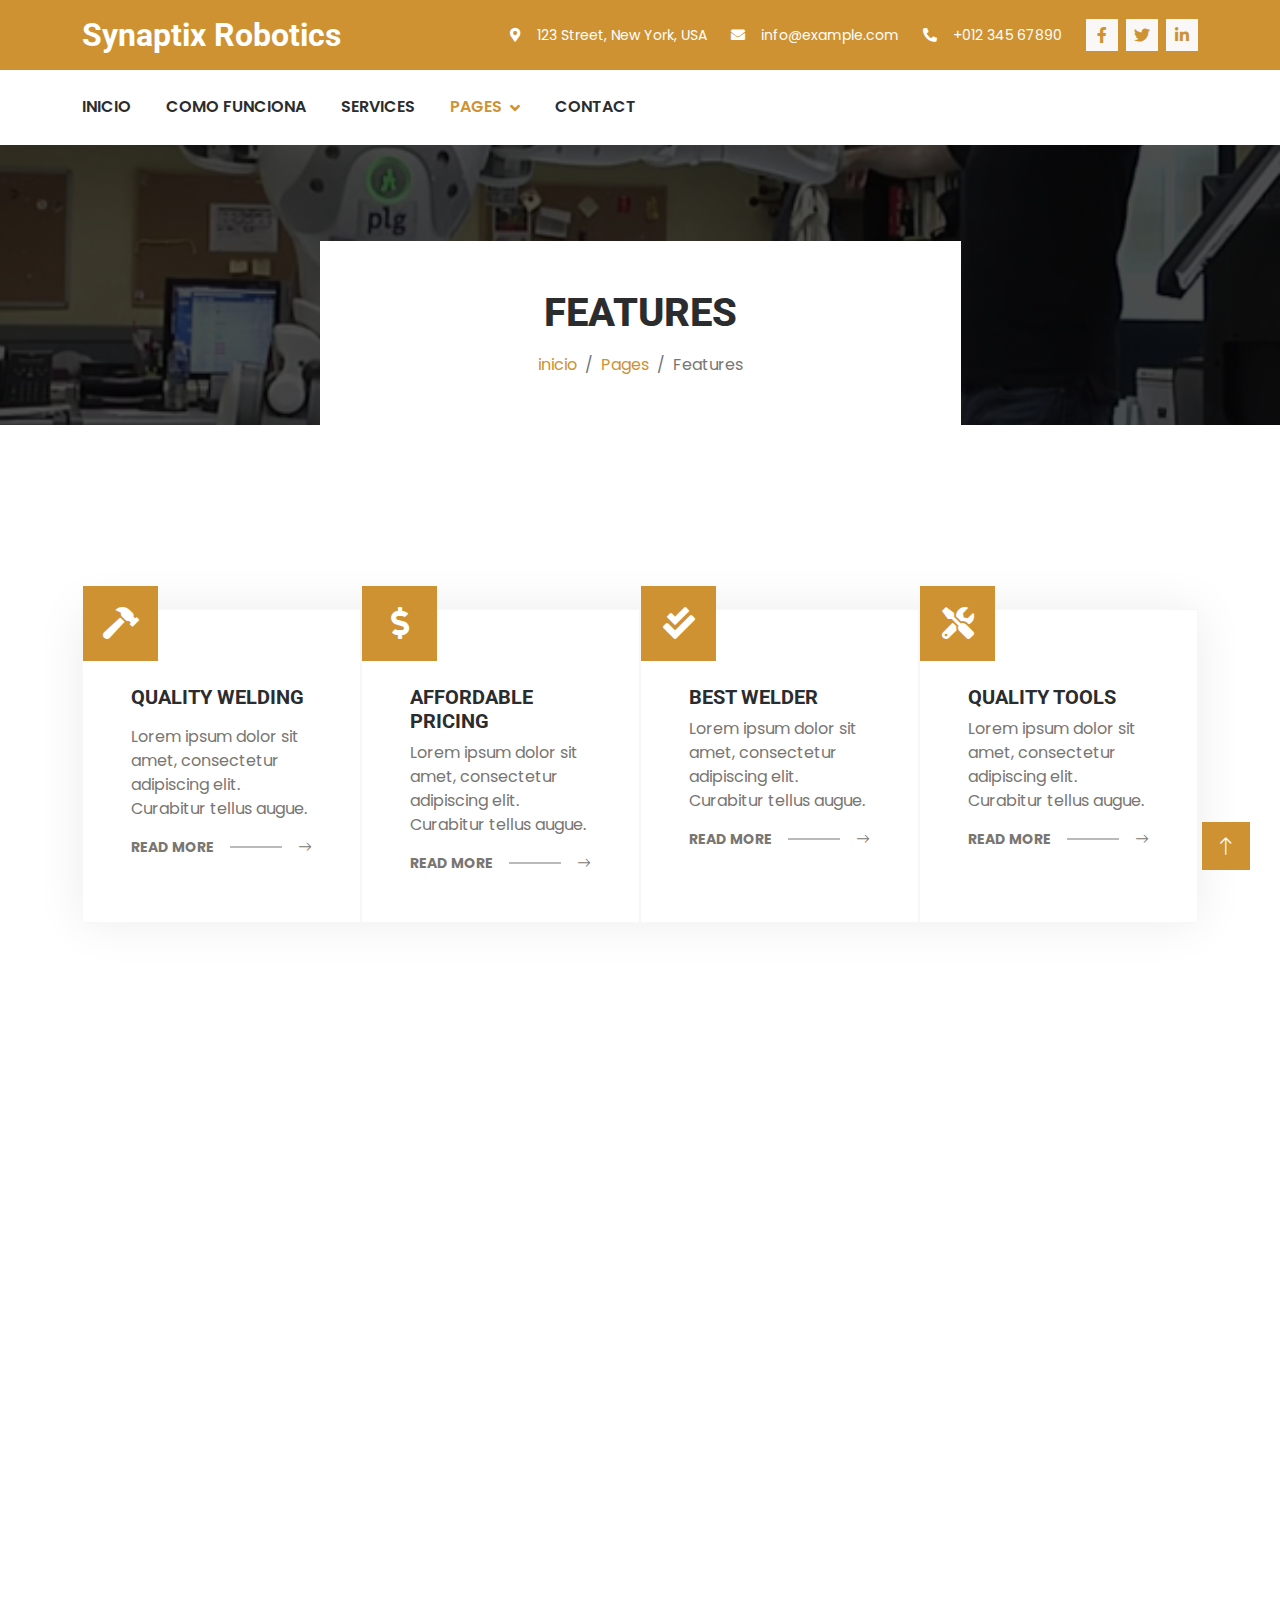
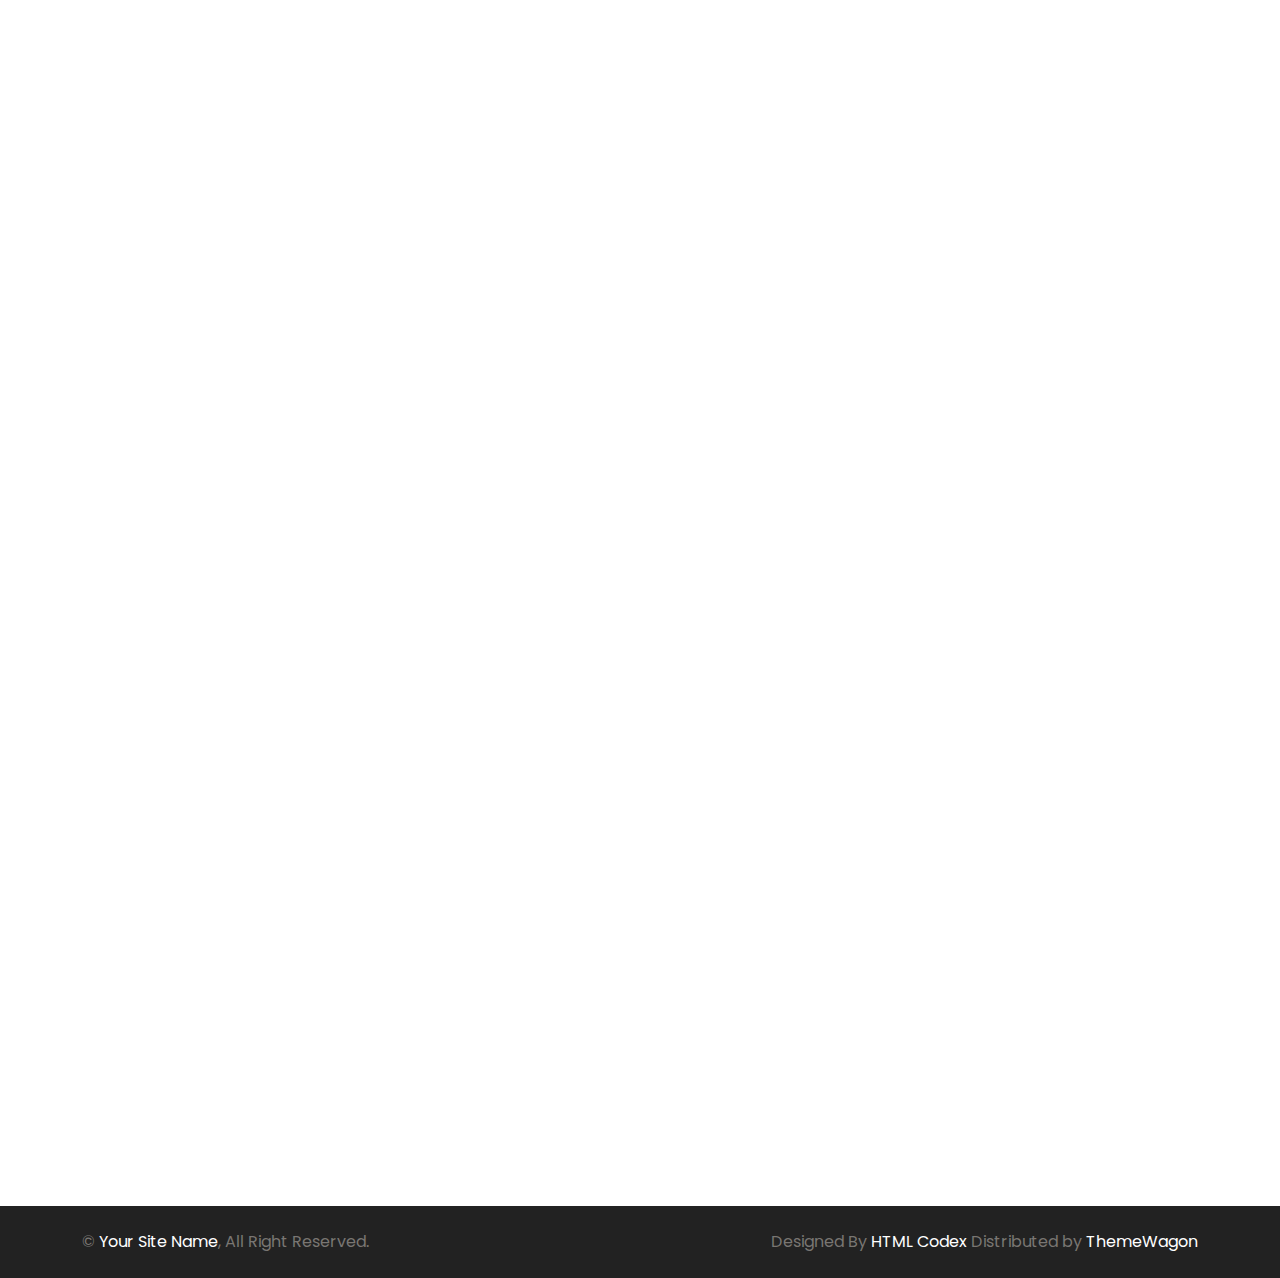
<file: feature.html>
<!DOCTYPE html>
<html lang="en">

<head>
    <meta charset="utf-8">
    <title>Synaptix Robotics</title>
    <meta content="width=device-width, initial-scale=1.0" name="viewport">
    <meta content="" name="keywords">
    <meta content="" name="description">

    <!-- Favicon -->
    <link href="img/favicon.ico" rel="icon">

    <!-- Google Web Fonts -->
    <link rel="preconnect" href="https://fonts.googleapis.com">
    <link rel="preconnect" href="https://fonts.gstatic.com" crossorigin>
    <link href="https://fonts.googleapis.com/css2?family=Poppins:wght@400;600&family=Roboto:wght@700;800&display=swap"
        rel="stylesheet">

    <!-- Icon Font Stylesheet -->
    <link href="https://cdnjs.cloudflare.com/ajax/libs/font-awesome/5.10.0/css/all.min.css" rel="stylesheet">
    <link rel="stylesheet" href="https://cdn.jsdelivr.net/npm/bootstrap-icons@1.10.4/font/bootstrap-icons.css">

    <!-- Libraries Stylesheet -->
    <link href="lib/animate/animate.min.css" rel="stylesheet">
    <link href="lib/owlcarousel/assets/owl.carousel.min.css" rel="stylesheet">

    <!-- Customized Bootstrap Stylesheet -->
    <link href="css/bootstrap.min.css" rel="stylesheet">

    <!-- Template Stylesheet -->
    <link href="css/style.css" rel="stylesheet">
</head>

<body>
    <!-- Spinner Start -->
    <div id="spinner"
        class="show bg-white position-fixed translate-middle w-100 vh-100 top-50 start-50 d-flex align-items-center justify-content-center">
        <div class="spinner-border text-primary" role="status" style="width: 3rem; height: 3rem;"></div>
    </div>
    <!-- Spinner End -->


    <!-- Topbar Start -->
    <div class="container-fluid bg-primary text-white d-none d-lg-flex wow fadeIn" data-wow-delay="0.1s">
        <div class="container py-3">
            <div class="d-flex align-items-center">
                <a href="index.html">
                    <h2 class="text-white fw-bold m-0">Synaptix Robotics</h2>
                </a>
                <div class="ms-auto d-flex align-items-center">
                    <small class="ms-4"><i class="fa fa-map-marker-alt me-3"></i>123 Street, New York, USA</small>
                    <small class="ms-4"><i class="fa fa-envelope me-3"></i>info@example.com</small>
                    <small class="ms-4"><i class="fa fa-phone-alt me-3"></i>+012 345 67890</small>
                    <div class="ms-3 d-flex">
                        <a class="btn btn-sm-square btn-light text-primary ms-2" href=""><i
                                class="fab fa-facebook-f"></i></a>
                        <a class="btn btn-sm-square btn-light text-primary ms-2" href=""><i
                                class="fab fa-twitter"></i></a>
                        <a class="btn btn-sm-square btn-light text-primary ms-2" href=""><i
                                class="fab fa-linkedin-in"></i></a>
                    </div>
                </div>
            </div>
        </div>
    </div>
    <!-- Topbar End -->


    <!-- Navbar Start -->
    <div class="container-fluid bg-white sticky-top wow fadeIn" data-wow-delay="0.1s">
        <div class="container">
            <nav class="navbar navbar-expand-lg bg-white navbar-light p-lg-0">
                <a href="index.html" class="navbar-brand d-lg-none">
                    <h1 class="fw-bold m-0">Synaptix Robotics</h1>
                </a>
                <button type="button" class="navbar-toggler me-0" data-bs-toggle="collapse"
                    data-bs-target="#navbarCollapse">
                    <span class="navbar-toggler-icon"></span>
                </button>
                <div class="collapse navbar-collapse" id="navbarCollapse">
                    <div class="navbar-nav">
                        <a href="index.html" class="nav-item nav-link">inicio</a>
                        <a href="about.html" class="nav-item nav-link">como funciona</a>
                        <a href="service.html" class="nav-item nav-link">Services</a>
                        <div class="nav-item dropdown">
                            <a href="#" class="nav-link dropdown-toggle active" data-bs-toggle="dropdown">Pages</a>
                            <div class="dropdown-menu bg-light rounded-0 rounded-bottom m-0">
                               
                                
                                <a href="testimonial.html" class="dropdown-item">Testimonial</a>
                               
                                
                            </div>
                        </div>
                        <a href="contact.html" class="nav-item nav-link">Contact</a>
                    </div>
                  
                </div>
            </nav>
        </div>
    </div>
    <!-- Navbar End -->


    <!-- Page Header Start -->
    <div class="container-fluid page-header pt-5 mb-6 wow fadeIn" data-wow-delay="0.1s">
        <div class="container text-center pt-5">
            <div class="row justify-content-center">
                <div class="col-lg-7">
                    <div class="bg-white p-5">
                        <h1 class="display-6 text-uppercase mb-3 animated slideInDown">Features</h1>
                        <nav aria-label="breadcrumb animated slideInDown">
                            <ol class="breadcrumb justify-content-center mb-0">
                                <li class="breadcrumb-item"><a href="#">inicio</a></li>
                                <li class="breadcrumb-item"><a href="#">Pages</a></li>
                                <li class="breadcrumb-item" aria-current="page">Features</li>
                            </ol>
                        </nav>
                    </div>
                </div>
            </div>
        </div>
    </div>
    <!-- Page Header End -->


    <!-- Features Start -->
    <div class="container-fluid pt-6 pb-6">
        <div class="container pt-4">
            <div class="row g-0 feature-row wow fadeIn" data-wow-delay="0.1s">
                <div class="col-md-6 col-lg-3 wow fadeIn" data-wow-delay="0.3s">
                    <div class="feature-item border h-100">
                        <div class="feature-icon btn-xxl-square bg-primary mb-4 mt-n4">
                            <i class="fa fa-hammer fa-2x text-white"></i>
                        </div>
                        <div class="p-5 pt-0">
                            <h5 class="text-uppercase mb-3">Quality Welding</h5>
                            <p>Lorem ipsum dolor sit amet, consectetur adipiscing elit. Curabitur tellus augue.</p>
                            <a class="position-relative text-body text-uppercase small d-flex justify-content-between"
                                href="#"><b class="bg-white pe-3">Read More</b> <i
                                    class="bi bi-arrow-right bg-white ps-3"></i></a>
                        </div>
                    </div>
                </div>
                <div class="col-md-6 col-lg-3 wow fadeIn" data-wow-delay="0.4s">
                    <div class="feature-item border h-100">
                        <div class="feature-icon btn-xxl-square bg-primary mb-4 mt-n4">
                            <i class="fa fa-dollar-sign fa-2x text-white"></i>
                        </div>
                        <div class="p-5 pt-0">
                            <h5 class="text-uppercase">Affordable Pricing</h5>
                            <p>Lorem ipsum dolor sit amet, consectetur adipiscing elit. Curabitur tellus augue.</p>
                            <a class="position-relative text-body text-uppercase small d-flex justify-content-between"
                                href="#"><b class="bg-white pe-3">Read More</b> <i
                                    class="bi bi-arrow-right bg-white ps-3"></i></a>
                        </div>
                    </div>
                </div>
                <div class="col-md-6 col-lg-3 wow fadeIn" data-wow-delay="0.5s">
                    <div class="feature-item border h-100">
                        <div class="feature-icon btn-xxl-square bg-primary mb-4 mt-n4">
                            <i class="fa fa-check-double fa-2x text-white"></i>
                        </div>
                        <div class="p-5 pt-0">
                            <h5 class="text-uppercase">Best Welder</h5>
                            <p>Lorem ipsum dolor sit amet, consectetur adipiscing elit. Curabitur tellus augue.</p>
                            <a class="position-relative text-body text-uppercase small d-flex justify-content-between"
                                href="#"><b class="bg-white pe-3">Read More</b> <i
                                    class="bi bi-arrow-right bg-white ps-3"></i></a>
                        </div>
                    </div>
                </div>
                <div class="col-md-6 col-lg-3 wow fadeIn" data-wow-delay="0.6s">
                    <div class="feature-item border h-100">
                        <div class="feature-icon btn-xxl-square bg-primary mb-4 mt-n4">
                            <i class="fa fa-tools fa-2x text-white"></i>
                        </div>
                        <div class="p-5 pt-0">
                            <h5 class="text-uppercase">Quality Tools</h5>
                            <p>Lorem ipsum dolor sit amet, consectetur adipiscing elit. Curabitur tellus augue.</p>
                            <a class="position-relative text-body text-uppercase small d-flex justify-content-between"
                                href="#"><b class="bg-white pe-3">Read More</b> <i
                                    class="bi bi-arrow-right bg-white ps-3"></i></a>
                        </div>
                    </div>
                </div>
            </div>
        </div>
    </div>
    <!-- Features End -->


    <!-- Features Start -->
    <div class="pb-6">
        <div class="container-fluid feature mt-6 wow fadeIn" data-wow-delay="0.1s">
            <div class="container">
                <div class="row g-0 justify-content-end">
                    <div class="col-lg-6 pt-5">
                        <div class="mt-5">
                            <h1 class="display-6 text-white text-uppercase mb-4 wow fadeIn" data-wow-delay="0.3s">Why You should Choose Our welding Services</h1>
                            <p class="text-light mb-4 wow fadeIn" data-wow-delay="0.4s">Lorem ipsum dolor sit amet,
                                consectetur adipiscing elit. Curabitur tellus augue, iaculis id elit eget, ultrices pulvinar
                                tortor. Quisque vel lorem porttitor, malesuada arcu quis, fringilla risus. Pellentesque eu
                                consequat augue.</p>
                            <div class="row g-4 pt-2 mb-4">
                                <div class="col-sm-6 wow fadeIn" data-wow-delay="0.4s">
                                    <div class="flex-column text-center border border-5 border-primary p-5">
                                        <h1 class="text-white" data-toggle="counter-up">9999</h1>
                                        <p class="text-white text-uppercase mb-0">Satisfied Clients</p>
                                    </div>
                                </div>
                                <div class="col-sm-6 wow fadeIn" data-wow-delay="0.5s">
                                    <div class="flex-column text-center border border-5 border-primary p-5">
                                        <h1 class="text-white" data-toggle="counter-up">9999</h1>
                                        <p class="text-white text-uppercase mb-0">Complete Projects</p>
                                    </div>
                                </div>
                            </div>
                            <div class="border border-5 border-primary border-bottom-0 p-5">
                                <div class="experience mb-4 wow fadeIn" data-wow-delay="0.6s">
                                    <div class="d-flex justify-content-between mb-2">
                                        <span class="text-white text-uppercase">Experience</span>
                                        <span class="text-white">90%</span>
                                    </div>
                                    <div class="progress">
                                        <div class="progress-bar bg-primary" role="progressbar" aria-valuenow="90"
                                            aria-valuemin="0" aria-valuemax="100"></div>
                                    </div>
                                </div>
                                <div class="experience wow fadeIn" data-wow-delay="0.7s">
                                    <div class="d-flex justify-content-between mb-2">
                                        <span class="text-white text-uppercase">Work Done</span>
                                        <span class="text-white">95%</span>
                                    </div>
                                    <div class="progress">
                                        <div class="progress-bar bg-primary" role="progressbar" aria-valuenow="95"
                                            aria-valuemin="0" aria-valuemax="100"></div>
                                    </div>
                                </div>
                            </div>
                        </div>
                    </div>
                </div>
            </div>
        </div>
    </div>
    <!-- Features End -->

    
    <!-- Newsletter Start -->
    <div class="container-fluid newsletter mt-6 wow fadeIn" data-wow-delay="0.1s">
        <div class="container pb-5">
            <div class="bg-white p-5 mb-5">
                <div class="row g-5">
                    <div class="col-md-6 wow fadeIn" data-wow-delay="0.3s">
                        <h1 class="display-6 text-uppercase mb-4">Newsletter</h1>
                        <div class="d-flex">
                            <i class="far fa-envelope-open fa-3x text-primary me-4"></i>
                            <p class="fs-5 fst-italic mb-0">Dolores sed duo clita tempor justo dolor et stet lorem kasd labore lorem ipsum.</p>
                        </div>
                    </div>
                    <div class="col-md-6 wow fadeIn" data-wow-delay="0.5s">
                        <div class="form-floating mb-3">
                            <input type="email" class="form-control border-0 bg-light" id="mail" placeholder="Your Email">
                            <label for="mail">Your Email</label>
                        </div>
                        <button class="btn btn-primary w-100 py-3" type="submit">Submit Now</button>
                    </div>
                </div>
            </div>
        </div>
    </div>
    <!-- Newsletter End -->


    <!-- Footer Start -->
    <div class="container-fluid bg-dark footer py-5 wow fadeIn" data-wow-delay="0.1s">
        <div class="container py-5">
            <div class="row g-5">
                <div class="col-lg-3 col-md-6">
                    <h5 class="text-uppercase text-light mb-4">Our Office</h5>
                    <p class="mb-2"><i class="fa fa-map-marker-alt text-primary me-3"></i>123 Street, New York, USA</p>
                    <p class="mb-2"><i class="fa fa-phone-alt text-primary me-3"></i>+012 345 67890</p>
                    <p class="mb-2"><i class="fa fa-envelope text-primary me-3"></i>info@example.com</p>
                    <div class="d-flex pt-3">
                        <a class="btn btn-square btn-light me-2" href=""><i
                                class="fab fa-twitter"></i></a>
                        <a class="btn btn-square btn-light me-2" href=""><i
                                class="fab fa-facebook-f"></i></a>
                        <a class="btn btn-square btn-light me-2" href=""><i
                                class="fab fa-youtube"></i></a>
                        <a class="btn btn-square btn-light me-2" href=""><i
                                class="fab fa-linkedin-in"></i></a>
                    </div>
                </div>
                <div class="col-lg-3 col-md-6">
                    <h5 class="text-uppercase text-light mb-4">Quick Links</h5>
                    <a class="btn btn-link" href="">About Us</a>
                    <a class="btn btn-link" href="">Contact Us</a>
                    <a class="btn btn-link" href="">Our Services</a>
                    <a class="btn btn-link" href="">Terms & Condition</a>
                    <a class="btn btn-link" href="">Support</a>
                </div>
                <div class="col-lg-3 col-md-6">
                    <h5 class="text-uppercase text-light mb-4">Business Hours</h5>
                    <p class="text-uppercase mb-0">Monday - Friday</p>
                    <p>09:00 am - 07:00 pm</p>
                    <p class="text-uppercase mb-0">Saturday</p>
                    <p>09:00 am - 12:00 pm</p>
                    <p class="text-uppercase mb-0">Sunday</p>
                    <p>Closed</p>
                </div>
                <div class="col-lg-3 col-md-6">
                    <h5 class="text-uppercase text-light mb-4">Gallery</h5>
                    <div class="row g-1">
                        <div class="col-4">
                            <img class="img-fluid" src="img/service-1.jpg" alt="">
                        </div>
                        <div class="col-4">
                            <img class="img-fluid" src="img/service-2.jpg" alt="">
                        </div>
                        <div class="col-4">
                            <img class="img-fluid" src="img/service-3.jpg" alt="">
                        </div>
                        <div class="col-4">
                            <img class="img-fluid" src="img/service-4.jpg" alt="">
                        </div>
                        <div class="col-4">
                            <img class="img-fluid" src="img/service-5.jpg" alt="">
                        </div>
                        <div class="col-4">
                            <img class="img-fluid" src="img/service-6.jpg" alt="">
                        </div>
                    </div>
                </div>
            </div>
        </div>
    </div>
    <!-- Footer End -->


    <!-- Copyright Start -->
    <div class="container-fluid text-body copyright py-4">
        <div class="container">
            <div class="row">
                <div class="col-md-6 text-center text-md-start mb-3 mb-md-0">
                    &copy; <a class="fw-semi-bold" href="#">Your Site Name</a>, All Right Reserved.
                </div>
                <div class="col-md-6 text-center text-md-end">
                    <!--/*** This template is free as long as you keep the below author’s credit link/attribution link/backlink. ***/-->
                    <!--/*** If you'd like to use the template without the below author’s credit link/attribution link/backlink, ***/-->
                    <!--/*** you can purchase the Credit Removal License from "https://htmlcodex.com/credit-removal". ***/-->
                    Designed By <a class="fw-semi-bold" href="https://htmlcodex.com">HTML Codex</a> Distributed by <a href="https://themewagon.com" target="_blank">ThemeWagon</a></a>
                </div>
            </div>
        </div>
    </div>
    <!-- Copyright End -->


    <!-- Back to Top -->
    <a href="#" class="btn btn-lg btn-primary btn-lg-square back-to-top"><i
            class="bi bi-arrow-up"></i></a>


    <!-- JavaScript Libraries -->
    <script src="https://ajax.googleapis.com/ajax/libs/jquery/3.6.1/jquery.min.js"></script>
    <script src="https://cdn.jsdelivr.net/npm/bootstrap@5.0.0/dist/js/bootstrap.bundle.min.js"></script>
    <script src="lib/wow/wow.min.js"></script>
    <script src="lib/easing/easing.min.js"></script>
    <script src="lib/waypoints/waypoints.min.js"></script>
    <script src="lib/counterup/counterup.min.js"></script>
    <script src="lib/owlcarousel/owl.carousel.min.js"></script>

    <!-- Template Javascript -->
    <script src="js/main.js"></script>
</body>

</html>
</file>
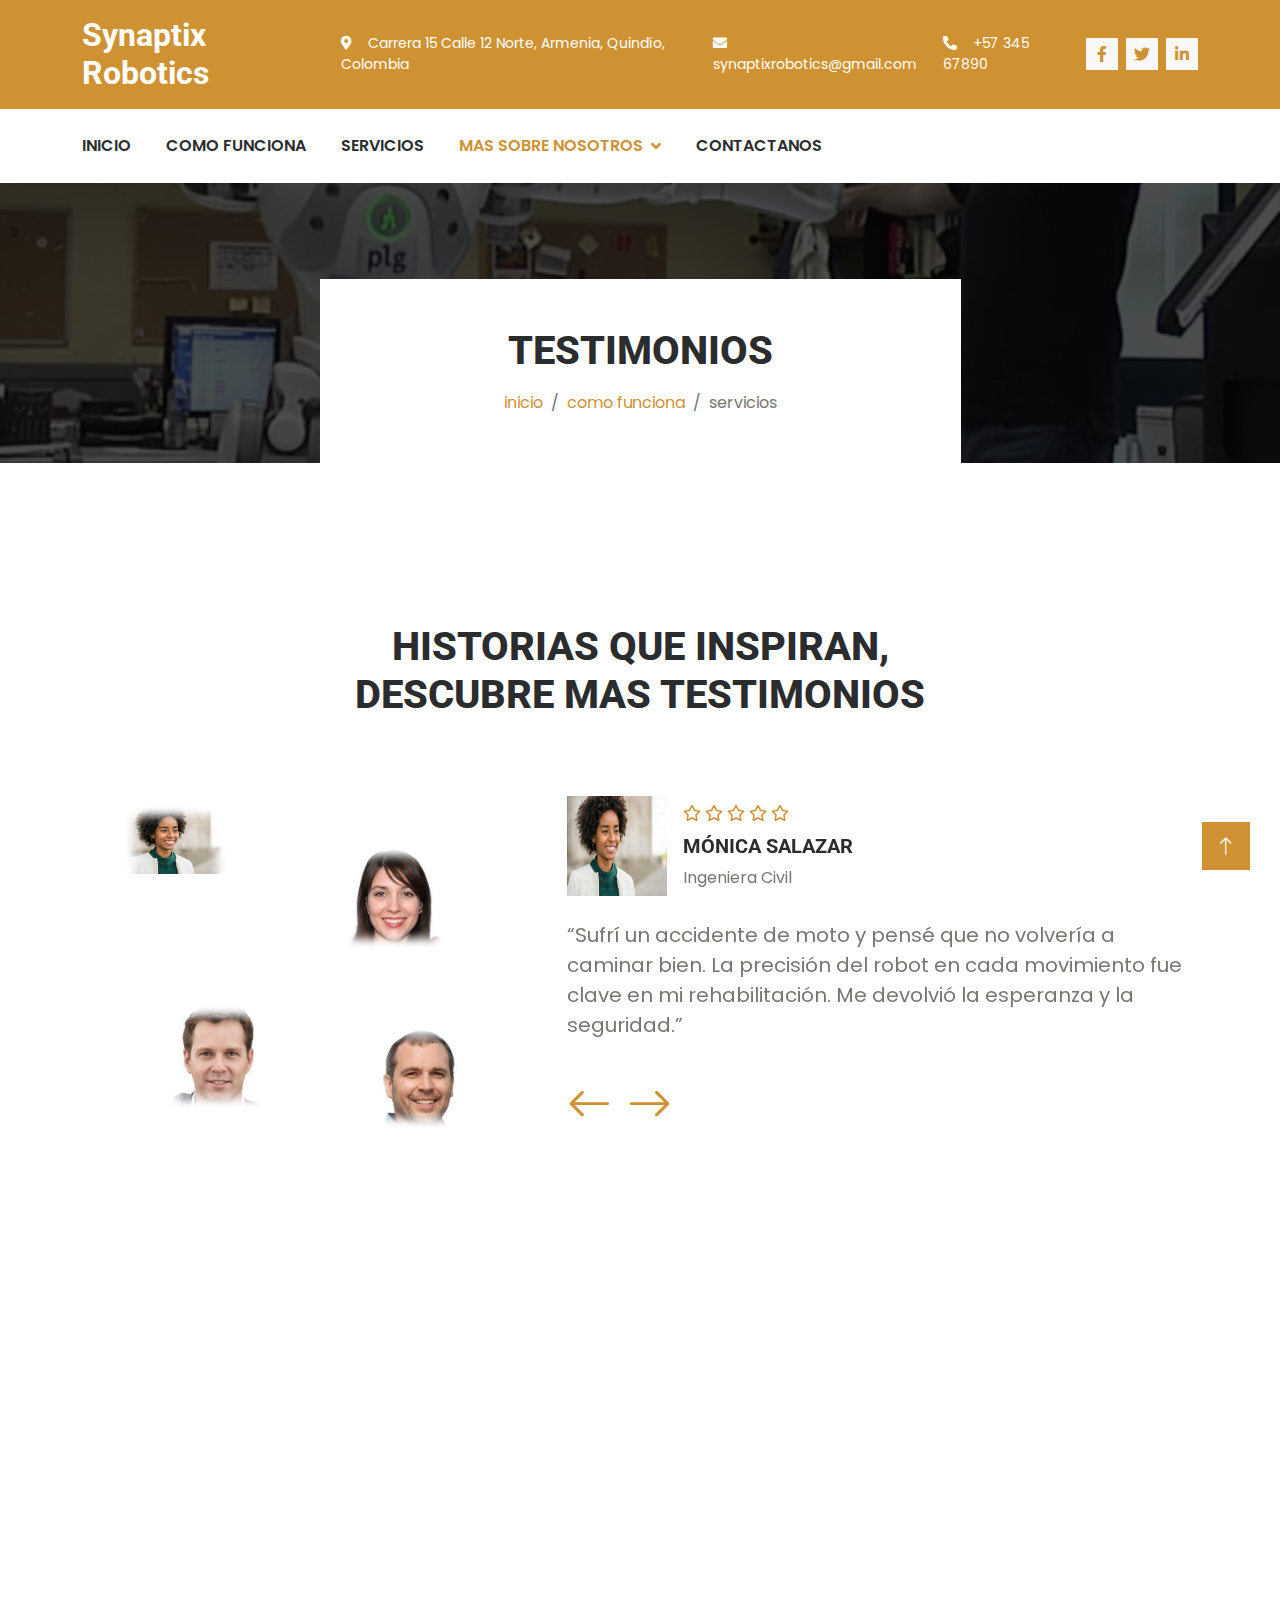
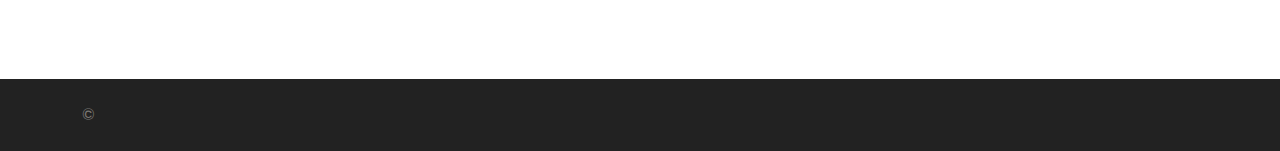
<file: testimonial.html>
<!DOCTYPE html>
<html lang="en">

<head>
    <meta charset="utf-8">
    <title>Synaptix Robotics</title>
    <meta content="width=device-width, initial-scale=1.0" name="viewport">
    <meta content="" name="keywords">
    <meta content="" name="description">

    <!-- Favicon -->
    <link href="img/favicon.ico" rel="icon">

    <!-- Google Web Fonts -->
    <link rel="preconnect" href="https://fonts.googleapis.com">
    <link rel="preconnect" href="https://fonts.gstatic.com" crossorigin>
    <link href="https://fonts.googleapis.com/css2?family=Poppins:wght@400;600&family=Roboto:wght@700;800&display=swap"
        rel="stylesheet">

    <!-- Icon Font Stylesheet -->
    <link href="https://cdnjs.cloudflare.com/ajax/libs/font-awesome/5.10.0/css/all.min.css" rel="stylesheet">
    <link rel="stylesheet" href="https://cdn.jsdelivr.net/npm/bootstrap-icons@1.10.4/font/bootstrap-icons.css">

    <!-- Libraries Stylesheet -->
    <link href="lib/animate/animate.min.css" rel="stylesheet">
    <link href="lib/owlcarousel/assets/owl.carousel.min.css" rel="stylesheet">

    <!-- Customized Bootstrap Stylesheet -->
    <link href="css/bootstrap.min.css" rel="stylesheet">

    <!-- Template Stylesheet -->
    <link href="css/style.css" rel="stylesheet">
</head>

<body>
    <!-- Spinner Start -->
    <div id="spinner"
        class="show bg-white position-fixed translate-middle w-100 vh-100 top-50 start-50 d-flex align-items-center justify-content-center">
        <div class="spinner-border text-primary" role="status" style="width: 3rem; height: 3rem;"></div>
    </div>
    <!-- Spinner End -->


    <!-- Topbar Start -->
    <div class="container-fluid bg-primary text-white d-none d-lg-flex wow fadeIn" data-wow-delay="0.1s">
        <div class="container py-3">
            <div class="d-flex align-items-center">
                <a href="index.html">
                    <h2 class="text-white fw-bold m-0">Synaptix Robotics</h2>
                </a>
                <div class="ms-auto d-flex align-items-center">
                    <small class="ms-4"><i class="fa fa-map-marker-alt me-3"></i>Carrera 15 Calle 12 Norte, Armenia, Quindío, Colombia</small>
                    <small class="ms-4"><i class="fa fa-envelope me-3"></i>synaptixrobotics@gmail.com</small>
                    <small class="ms-4"><i class="fa fa-phone-alt me-3"></i>+57 345 67890</small>
                    <div class="ms-3 d-flex">
                        <a class="btn btn-sm-square btn-light text-primary ms-2" href=""><i
                                class="fab fa-facebook-f"></i></a>
                        <a class="btn btn-sm-square btn-light text-primary ms-2" href=""><i
                                class="fab fa-twitter"></i></a>
                        <a class="btn btn-sm-square btn-light text-primary ms-2" href=""><i
                                class="fab fa-linkedin-in"></i></a>
                    </div>
                </div>
            </div>
        </div>
    </div>
    <!-- Topbar End -->


    <!-- Navbar Start -->
    <div class="container-fluid bg-white sticky-top wow fadeIn" data-wow-delay="0.1s">
        <div class="container">
            <nav class="navbar navbar-expand-lg bg-white navbar-light p-lg-0">
                <a href="index.html" class="navbar-brand d-lg-none">
                    <h1 class="fw-bold m-0">Synaptix Robotics</h1>
                </a>
                <button type="button" class="navbar-toggler me-0" data-bs-toggle="collapse"
                    data-bs-target="#navbarCollapse">
                    <span class="navbar-toggler-icon"></span>
                </button>
                <div class="collapse navbar-collapse" id="navbarCollapse">
                    <div class="navbar-nav">
                        <a href="index.html" class="nav-item nav-link">inicio</a>
                        <a href="about.html" class="nav-item nav-link">como funciona</a>
                        <a href="service.html" class="nav-item nav-link">Servicios</a>
                        <div class="nav-item dropdown">
                            <a href="#" class="nav-link dropdown-toggle active" data-bs-toggle="dropdown">mas sobre nosotros</a>
                            <div class="dropdown-menu bg-light rounded-0 rounded-bottom m-0">
                                
                               
                                <a href="testimonial.html" class="dropdown-item active">Testimonios</a>
                               
                                
                            </div>
                        </div>
                        <a href="contact.html" class="nav-item nav-link">Contactanos</a>
                    </div>
                    
                </div>
            </nav>
        </div>
    </div>
    <!-- Navbar End -->


    <!-- Page Header Start -->
    <div class="container-fluid page-header pt-5 mb-6 wow fadeIn" data-wow-delay="0.1s">
        <div class="container text-center pt-5">
            <div class="row justify-content-center">
                <div class="col-lg-7">
                    <div class="bg-white p-5">
                        <h1 class="display-6 text-uppercase mb-3 animated slideInDown">testimonios</h1>
                        <nav aria-label="breadcrumb animated slideInDown">
                            <ol class="breadcrumb justify-content-center mb-0">
                                <li class="breadcrumb-item"><a href="#">inicio</a></li>
                                <li class="breadcrumb-item"><a href="#">como funciona</a></li>
                                <li class="breadcrumb-item" aria-current="page">servicios</li>
                            </ol>
                        </nav>
                    </div>
                </div>
            </div>
        </div>
    </div>
    <!-- Page Header End -->


    <!-- Testimonial Start -->
    <div class="container-fluid pt-6 pb-6">
        <div class="container">
            <div class="text-center mx-auto wow fadeInUp" data-wow-delay="0.1s" style="max-width: 600px;">
                <h1 class="display-6 text-uppercase mb-5">Historias que inspiran, descubre mas testimonios</h1>
            </div>
            <div class="row g-5 align-items-center">
                <div class="col-lg-5 wow fadeInUp" data-wow-delay="0.3s">
                    <div class="testimonial-img">
                        <div class="animated flip infinite">
                            <img class="img-fluid" src="img/cara1.jpg" alt="">
                        </div>
                        <div class="animated flip infinite">
                            <img class="img-fluid" src="img/cara2.jpg" alt="">
                        </div>
                        <div class="animated flip infinite">
                            <img class="img-fluid" src="img/cara3.jpg" alt="">
                        </div>
                        <div class="animated flip infinite">
                            <img class="img-fluid" src="img/cara4.jpg" alt="">
                        </div>
                    </div>
                </div>
                <div class="col-lg-7 wow fadeInUp" data-wow-delay="0.5s">
                    <div class="owl-carousel testimonial-carousel">
                        <div class="testimonial-item">
                            <div class="d-flex align-items-center mb-4">
                                <img class="img-fluid" src="img/cara1.jpg" alt="">
                                <div class="ms-3">
                                    <div class="mb-2">
                                        <i class="far fa-star text-primary"></i>
                                        <i class="far fa-star text-primary"></i>
                                        <i class="far fa-star text-primary"></i>
                                        <i class="far fa-star text-primary"></i>
                                        <i class="far fa-star text-primary"></i>
                                    </div>
                                    <h5 class="text-uppercase">Mónica Salazar</h5>
                                    <span>Ingeniera Civil</span>
                                </div>
                            </div>
                            <p class="fs-5">“Sufrí un accidente de moto y pensé que no volvería a caminar bien. La precisión del robot en cada movimiento fue clave en mi rehabilitación. Me devolvió la esperanza y la seguridad.”
                            </p>
                        </div>
                        <div class="testimonial-item">
                            <div class="d-flex align-items-center mb-4">
                                <img class="img-fluid" src="img/cara2.jpg" alt="">
                                <div class="ms-3">
                                    <div class="mb-2">
                                        <i class="far fa-star text-primary"></i>
                                        <i class="far fa-star text-primary"></i>
                                        <i class="far fa-star text-primary"></i>
                                        <i class="far fa-star text-primary"></i>
                                        <i class="far fa-star text-primary"></i>
                                    </div>
                                    <h5 class="text-uppercase"> Esteban Gómez</h5>
                                    <span> Chef Profesional</span>
                                </div>
                            </div>
                            <p class="fs-5">Trabajo como chef y necesitaba recuperar completamente mi brazo derecho. La terapia con asistencia robótica fue exacta, constante y menos dolorosa de lo que imaginé..
                            </p>
                        </div>
                        <div class="testimonial-item">
                            <div class="d-flex align-items-center mb-4">
                                <img class="img-fluid" src="img/cara3.jpg" alt="">
                                <div class="ms-3">
                                    <div class="mb-2">
                                        <i class="far fa-star text-primary"></i>
                                        <i class="far fa-star text-primary"></i>
                                        <i class="far fa-star text-primary"></i>
                                        <i class="far fa-star text-primary"></i>
                                        <i class="far fa-star text-primary"></i>
                                    </div>
                                    <h5 class="text-uppercase">Nicol Herrera</h5>
                                    <span> diseñadora gráfico</span>
                                </div>
                            </div>
                            <p class="fs-5">paso muchas horas frente al computador. Después de una lesión en la muñeca, la fisioterapia con robots me ayudó a recuperar fuerza y movilidad de forma muy precisa. ¡Fue como tener un entrenador personal tecnológico!”
                            </p>
                        </div>
                        <div class="testimonial-item">
                            <div class="d-flex align-items-center mb-4">
                                <img class="img-fluid" src="img/cara4.jpg" alt="">
                                <div class="ms-3">
                                    <div class="mb-2">
                                        <i class="far fa-star text-primary"></i>
                                        <i class="far fa-star text-primary"></i>
                                        <i class="far fa-star text-primary"></i>
                                        <i class="far fa-star text-primary"></i>
                                        <i class="far fa-star text-primary"></i>
                                    </div>
                                    <h5 class="text-uppercase">Daniel Torres,</h5>
                                    <span>Atleta Amateur</span>
                                </div>
                            </div>
                            <p class="fs-5"> “Como deportista, necesitaba una rehabilitación rápida pero segura. El robot me ayudó a medir mi progreso y adaptó los ejercicios a mi nivel cada semana. ¡Una maravilla!”
                            </p>
                        </div>
                    </div>
                </div>
            </div>
        </div>
    </div>
    <!-- Testimonial End -->

    
   


    <!-- Footer Start -->
    <div class="container-fluid bg-dark footer py-5 wow fadeIn" data-wow-delay="0.1s">
        <div class="container py-5">
            <div class="row g-5">
                <div class="col-lg-3 col-md-6">
                    <h5 class="text-uppercase text-light mb-4">NUESTRA CLINICA</h5>
                    <p class="mb-2"><i class="fa fa-map-marker-alt text-primary me-3">synaptixrobotics@gmail.com</i></p>
                    <p class="mb-2"><i class="fa fa-phone-alt text-primary me-3"></i>+57 345 67890</p>
                    <p class="mb-2"><i class="fa fa-envelope text-primary me-3"></i>synaptixrobotics@gmail.com</p>
                    <div class="d-flex pt-3">
                        <a class="btn btn-square btn-light me-2" href=""><i
                                class="fab fa-twitter"></i></a>
                        <a class="btn btn-square btn-light me-2" href=""><i
                                class="fab fa-facebook-f"></i></a>
                        <a class="btn btn-square btn-light me-2" href=""><i
                                class="fab fa-youtube"></i></a>
                        <a class="btn btn-square btn-light me-2" href=""><i
                                class="fab fa-linkedin-in"></i></a>
                    </div>
                </div>
                <div class="col-lg-3 col-md-6">
                    <h5 class="text-uppercase text-light mb-4">NUESTROS LINKS</h5>
                    <a class="btn btn-link" href="">iniocio</a>
                    <a class="btn btn-link" href="">Como funciona</a>
                    <a class="btn btn-link" href="">servicios</a>
                    <a class="btn btn-link" href="">mas sabre nosotros</a>
                    <a class="btn btn-link" href="">contactanos</a>
                </div>
                <div class="col-lg-3 col-md-6">
                    <h5 class="text-uppercase text-light mb-4">NUESTROS HORARIOS</h5>
                    <p class="text-uppercase mb-0">LUNES A VIERNES</p>
                    <p>06:00 am - 06:00 pm</p>
                    <p class="text-uppercase mb-0">SABADO</p>
                    <p>09:00 am - 12:00 pm</p>
                    <p class="text-uppercase mb-0">DOMINGO</p>
                    <p>Cerrado</p>
                </div>
                <div class="col-lg-3 col-md-6">
                    <h5 class="text-uppercase text-light mb-4">fotos</h5>
                    <div class="row g-1">
                        <div class="col-4">
                            <img class="img-fluid" src="img/service-1.jpg" alt="">
                        </div>
                        <div class="col-4">
                            <img class="img-fluid" src="img/service-2.jpg" alt="">
                        </div>
                        <div class="col-4">
                            <img class="img-fluid" src="img/service-3.jpg" alt="">
                        </div>
                        <div class="col-4">
                            <img class="img-fluid" src="img/service-4.jpg" alt="">
                        </div>
                        <div class="col-4">
                            <img class="img-fluid" src="img/service-5.jpg" alt="">
                        </div>
                        <div class="col-4">
                            <img class="img-fluid" src="img/service-6.jpg" alt="">
                        </div>
                    </div>
                </div>
            </div>
        </div>
    </div>
    <!-- Footer End -->


    <!-- Copyright Start -->
    <div class="container-fluid text-body copyright py-4">
        <div class="container">
            <div class="row">
                <div class="col-md-6 text-center text-md-start mb-3 mb-md-0">
                    &copy; <a class="fw-semi-bold" href="#">
                </div>
                <div class="col-md-6 text-center text-md-end">
                    <!--/*** This template is free as long as you keep the below author’s credit link/attribution link/backlink. ***/-->
                    <!--/*** If you'd like to use the template without the below author’s credit link/attribution link/backlink, ***/-->
                    <!--/*** you can purchase the Credit Removal License from "https://htmlcodex.com/credit-removal". ***/-->
                     <a class="fw-semi-bold" href="https://htmlcodex.com" <a href="https://themewagon.com" target="_blank"></a></a>
                </div>
            </div>
        </div>
    </div>
    <!-- Copyright End -->


    <!-- Back to Top -->
    <a href="#" class="btn btn-lg btn-primary btn-lg-square back-to-top"><i
            class="bi bi-arrow-up"></i></a>


    <!-- JavaScript Libraries -->
    <script src="https://ajax.googleapis.com/ajax/libs/jquery/3.6.1/jquery.min.js"></script>
    <script src="https://cdn.jsdelivr.net/npm/bootstrap@5.0.0/dist/js/bootstrap.bundle.min.js"></script>
    <script src="lib/wow/wow.min.js"></script>
    <script src="lib/easing/easing.min.js"></script>
    <script src="lib/waypoints/waypoints.min.js"></script>
    <script src="lib/counterup/counterup.min.js"></script>
    <script src="lib/owlcarousel/owl.carousel.min.js"></script>

    <!-- Template Javascript -->
    <script src="js/main.js"></script>
</body>

</html>
</file>
<file: css/style.css>
/********** Template CSS **********/
.img-fija {
  width: 100%;
  height: 200px;
  object-fit: cover; /* Recorta sin deformar */
}

.service-inner-fijo {
  height: 500px; /* Ajusta según el contenido total que quieras */
  display: flex;
  flex-direction: column;
  justify-content: space-between;
}

.calculadora {
      font-family: Arial, sans-serif;
      text-align: center;
      margin-top: 50px;
      display: inline-block;
      padding: 20px;
      border: 2px solid #ccc;
      border-radius: 10px;
      background-color: #f9f9f9;
    }

input, select, button {
      margin: 10px;
      padding: 10px;
      width: 200px;
      font-size: 16px;
    }

    #resultado {
      margin-top: 20px;
      font-weight: bold;
    }

.back-to-top {
    position: fixed;
    display: none;
    right: 30px;
    bottom: 30px;
    z-index: 99;
}

.fw-medium {
    font-weight: 600;
}

.mt-6 {
    margin-top: 5rem;
}

.mb-6 {
    margin-bottom: 5rem;
}

.pt-6 {
    padding-top: 5rem;
}

.pb-6 {
    padding-bottom: 5rem;
}


/*** Spinner ***/
#spinner {
    opacity: 0;
    visibility: hidden;
    transition: opacity .5s ease-out, visibility 0s linear .5s;
    z-index: 99999;
}

#spinner.show {
    transition: opacity .5s ease-out, visibility 0s linear 0s;
    visibility: visible;
    opacity: 1;
}


/*** Button ***/
.btn {
    transition: .5s;
    font-weight: 600;
    text-transform: uppercase;
}

.btn-primary,
.btn-outline-primary:hover {
    color: var(--bs-light);
}

.btn-secondary,
.btn-outline-secondary:hover {
    color: var(--bs-dark);
}

.btn-square {
    width: 38px;
    height: 38px;
}

.btn-sm-square {
    width: 32px;
    height: 32px;
}

.btn-lg-square {
    width: 48px;
    height: 48px;
}

.btn-xl-square {
    width: 60px;
    height: 60px;
}

.btn-xxl-square {
    width: 75px;
    height: 75px;
}

.btn-square,
.btn-sm-square,
.btn-lg-square,
.btn-xl-square,
.btn-xxl-square {
    padding: 0;
    display: flex;
    align-items: center;
    justify-content: center;
    font-weight: normal;
}

/*** Navbar ***/
.sticky-top {
    top: -100px;
    transition: .5s;
}

.navbar .navbar-nav .nav-link {
    margin-right: 35px;
    padding: 25px 0;
    color: var(--bs-dark);
    font-size: 16px;
    text-transform: uppercase;
    font-weight: 600;
    outline: none;
}

.navbar .navbar-nav .nav-link:hover,
.navbar .navbar-nav .nav-link.active {
    color: var(--bs-primary);
}

.navbar .dropdown-toggle::after {
    border: none;
    content: "\f107";
    font-family: "Font Awesome 5 Free";
    font-weight: 900;
    vertical-align: middle;
    margin-left: 8px;
}

@media (max-width: 991.98px) {
    .navbar .navbar-nav .nav-link  {
        margin-right: 0;
        padding: 10px 0;
    }

    .navbar .navbar-nav {
        margin-top: 15px;
        border-top: 1px solid #EEEEEE;
    }
}

@media (min-width: 992px) {
    .navbar .nav-item .dropdown-menu {
        display: block;
        border: none;
        margin-top: 0;
        top: 150%;
        opacity: 0;
        visibility: hidden;
        transition: .5s;
    }

    .navbar .nav-item:hover .dropdown-menu {
        top: 100%;
        visibility: visible;
        transition: .5s;
        opacity: 1;
    }
}


/*** Header ***/
.carousel .carousel-caption {
    top: 0;
    left: 0;
    right: 0;
    bottom: 0;
    display: flex;
    flex-direction: column;
    align-items: start;
    justify-content: center;
    text-align: left;
    background: rgba(0, 0, 0, .7);
    padding: 3rem;
    padding-left: 11rem;
    z-index: 1;
}

.carousel .carousel-indicators {
    top: 0;
    bottom: 0;
    left: 0;
    right: auto;
    width: 80px;
    flex-direction: column;
    margin: 0;
    margin-left: 3rem;
}

.carousel .carousel-indicators [data-bs-target] {
    width: 70px;
    height: 70px;
    text-indent: 0;
    margin: 5px 0;
    border: 2px solid #FFFFFF;
    overflow: hidden;
}

.carousel .carousel-indicators [data-bs-target] img {
    width: 100%;
    height: 100%;
    object-fit: cover;
}

@media (max-width: 992px) {
    .carousel .carousel-item {
        position: relative;
        min-height: 600px;
    }
    
    .carousel .carousel-item img {
        position: absolute;
        width: 100%;
        height: 100%;
        object-fit: cover;
    }

    .carousel .carousel-indicators [data-bs-target] {
        width: 60px;
        height: 60px;
    }

    .carousel .carousel-caption {
        padding-left: 10rem;
    }
}

@media (max-width: 768px) {
    .carousel .carousel-item {
        min-height: 500px;
    }

    .carousel .carousel-indicators [data-bs-target] {
        width: 50px;
        height: 50px;
    }

    .carousel .carousel-caption {
        padding-left: 9rem;
    }
}

@media (min-width: 1200px) {
    .carousel .carousel-item .display-1 {
        font-size: 7rem;
    }
}

.page-header {
    background: linear-gradient(rgba(0, 0, 0, .7), rgba(0, 0, 0, .7)), url(../img/carousel-1.jpg) center center no-repeat;
    background-size: cover;
}


/*** About ***/
.about-img {
    position: relative;
    padding-left: 45px;
}

.about-img::before {
    position: absolute;
    content: "";
    width: 200px;
    height: 300px;
    top: 0;
    left: 0;
    border: 5px solid var(--bs-primary);
    animation: animateUpDown 3s ease-in-out infinite;
    z-index: -1;
}

@keyframes animateUpDown { 
    0% { 
        top: -25px;
    }
    50% { 
        top: -45px;
    }
    100% { 
        top: -25px;
    } 
}


/*** Features ***/
.feature {
    background: linear-gradient(to right, rgba(0, 0, 0, .1), rgba(0, 0, 0, 1) 50%), url(../img/carousel-1.jpg) left center no-repeat;
    background-size: cover;
}

.feature-row {
    box-shadow: 0 0 45px rgba(0, 0, 0, .08);
}

.feature-item {
    border-color: rgba(0, 0, 0, .03) !important;
}

.feature-icon {
    position: relative;
    transition: .5s;
}

.feature-item:hover .feature-icon {
    margin-left: 3rem;
}

.feature-item a::after {
    position: absolute;
    content: "";
    width: 100%;
    height: 1px;
    background: var(--bs-secondary);
    top: 50%;
    left: 0;
    transform: translateY(-50%);
    z-index: -1;
}

.feature-item a:hover {
    color: var(--bs-primary) !important;
}

.feature-item a:hover::after {
    background: var(--bs-primary);
}

.experience .progress {
    height: 5px;
}

.experience .progress .progress-bar {
    width: 0px;
    transition: 3s;
}


/*** Service ***/
.service .service-item {
    position: relative;
    margin-top: 45px;
}

.service .service-inner {
    position: relative;
    height: 100%;
    margin-top: 45px;
    background: var(--bs-white);
    box-shadow: 0 0 45px rgba(0, 0, 0, .05);
}

.service .service-inner::before {
    position: absolute;
    content: "";
    width: 100%;
    height: 0;
    left: 0;
    bottom: 0;
    transition: 1s;
    background: var(--bs-primary);
}

.service .service-inner:hover::before {
    height: 100%;
    top: 0;
}

.service .service-item img {
    margin-top: -45px;
    padding-left: 45px;
}

.service .service-item * {
    position: relative;
    transition: .5s;
    z-index: 1;
}

.service .service-item:hover h5,
.service .service-item:hover p {
    color: var(--bs-white);
}

.service .service-item:hover a {
    padding-left: 45px !important;
}


/*** Appoinment ***/
.appoinment {
    background: linear-gradient(rgba(0, 0, 0, .7), rgba(0, 0, 0, .7)), url(../img/carousel-2.jpg) left center no-repeat;
    background-size: cover;
}


/*** Team ***/
.team .team-item {
    background: var(--bs-white);
    box-shadow: 0 0 45px rgba(0, 0, 0, .05);
}

.team .team-item .team-social {
    position: absolute;
    width: 0;
    height: 100%;
    top: 0;
    right: 0;
    transition: .5s;
    background: var(--bs-primary);
    display: flex;
    align-items: center;
    justify-content: center;
}

.team .team-item:hover .team-social {
    width: 100%;
    left: 0;
}

.team .team-item .team-social .btn {
    opacity: 0;
    transition: .5s;
}

.team .team-item:hover .team-social .btn {
    opacity: 1;
}


/*** Testimonial ***/
.testimonial-img {
    position: relative;
    min-height: 400px;
    overflow: hidden;
}

.testimonial-img div {
    position: absolute;
    width: 100px;
    height: 100px;
    animation-duration: 5s;
}

.testimonial-img div:nth-child(1) {
    top: 10%;
    left: 10%;
    animation-delay: .1s;
}

.testimonial-img div:nth-child(2) {
    top: 60%;
    left: 20%;
    animation-delay: .4s;
}

.testimonial-img div:nth-child(3) {
    top: 20%;
    left: 60%;
    animation-delay: .7s;
}

.testimonial-img div:nth-child(4) {
    bottom: 10%;
    right: 10%;
    animation-delay: 1s;
}

.testimonial-img div::after {
    position: absolute;
    content: "";
    top: -1px;
    right: -1px;
    bottom: -1px;
    left: -1px;
    box-shadow: 0 0 10px 10px var(--bs-white) inset;
    z-index: 1;
}

.testimonial-carousel .owl-item img {
    width: 100px;
    height: 100px;
}

.testimonial-carousel .owl-nav {
    margin-top: 15px;
    display: flex;
}

.testimonial-carousel .owl-nav .owl-prev,
.testimonial-carousel .owl-nav .owl-next {
    margin-right: 15px;
    color: var(--bs-primary);
    font-size: 45px;
    transition: .5s;
}

.testimonial-carousel .owl-nav .owl-prev:hover,
.testimonial-carousel .owl-nav .owl-next:hover {
    color: var(--bs-dark);
}


/*** Contact ***/
@media (min-width: 992px) {
    .contact-info::after {
        position: absolute;
        content: "";
        width: 0px;
        height: 100%;
        top: 0;
        left: 50%;
        border-left: 1px dashed rgba(255, 255, 255, .2);
    }
}

@media (max-width: 991.98px) {
    .contact-info::after {
        position: absolute;
        content: "";
        width: 100%;
        height: 0px;
        top: 50%;
        left: 0;
        border-top: 1px dashed rgba(255, 255, 255, .2);
    }
}


/*** Appoinment ***/
.newsletter {
    background: linear-gradient(rgba(0, 0, 0, .7), rgba(0, 0, 0, .7)), url(../img/carousel-3.jpg) left center no-repeat;
    background-size: cover;
}


/*** Footer ***/
.footer .btn.btn-link {
    display: block;
    margin-bottom: 5px;
    padding: 0;
    text-align: left;
    color: var(--bs-secondary);
    font-weight: normal;
    text-transform: capitalize;
    transition: .3s;
}

.footer .btn.btn-link::before {
    position: relative;
    content: "\f105";
    font-family: "Font Awesome 5 Free";
    font-weight: 900;
    color: var(--bs-primary);
    margin-right: 10px;
}

.footer .btn.btn-link:hover {
    color: var(--bs-primary);
    letter-spacing: 1px;
    box-shadow: none;
}

.copyright {
    background: #222222;
}

.copyright a {
    color: var(--bs-white);
}

.copyright a:hover {
    color: var(--bs-primary);
}
</file>
